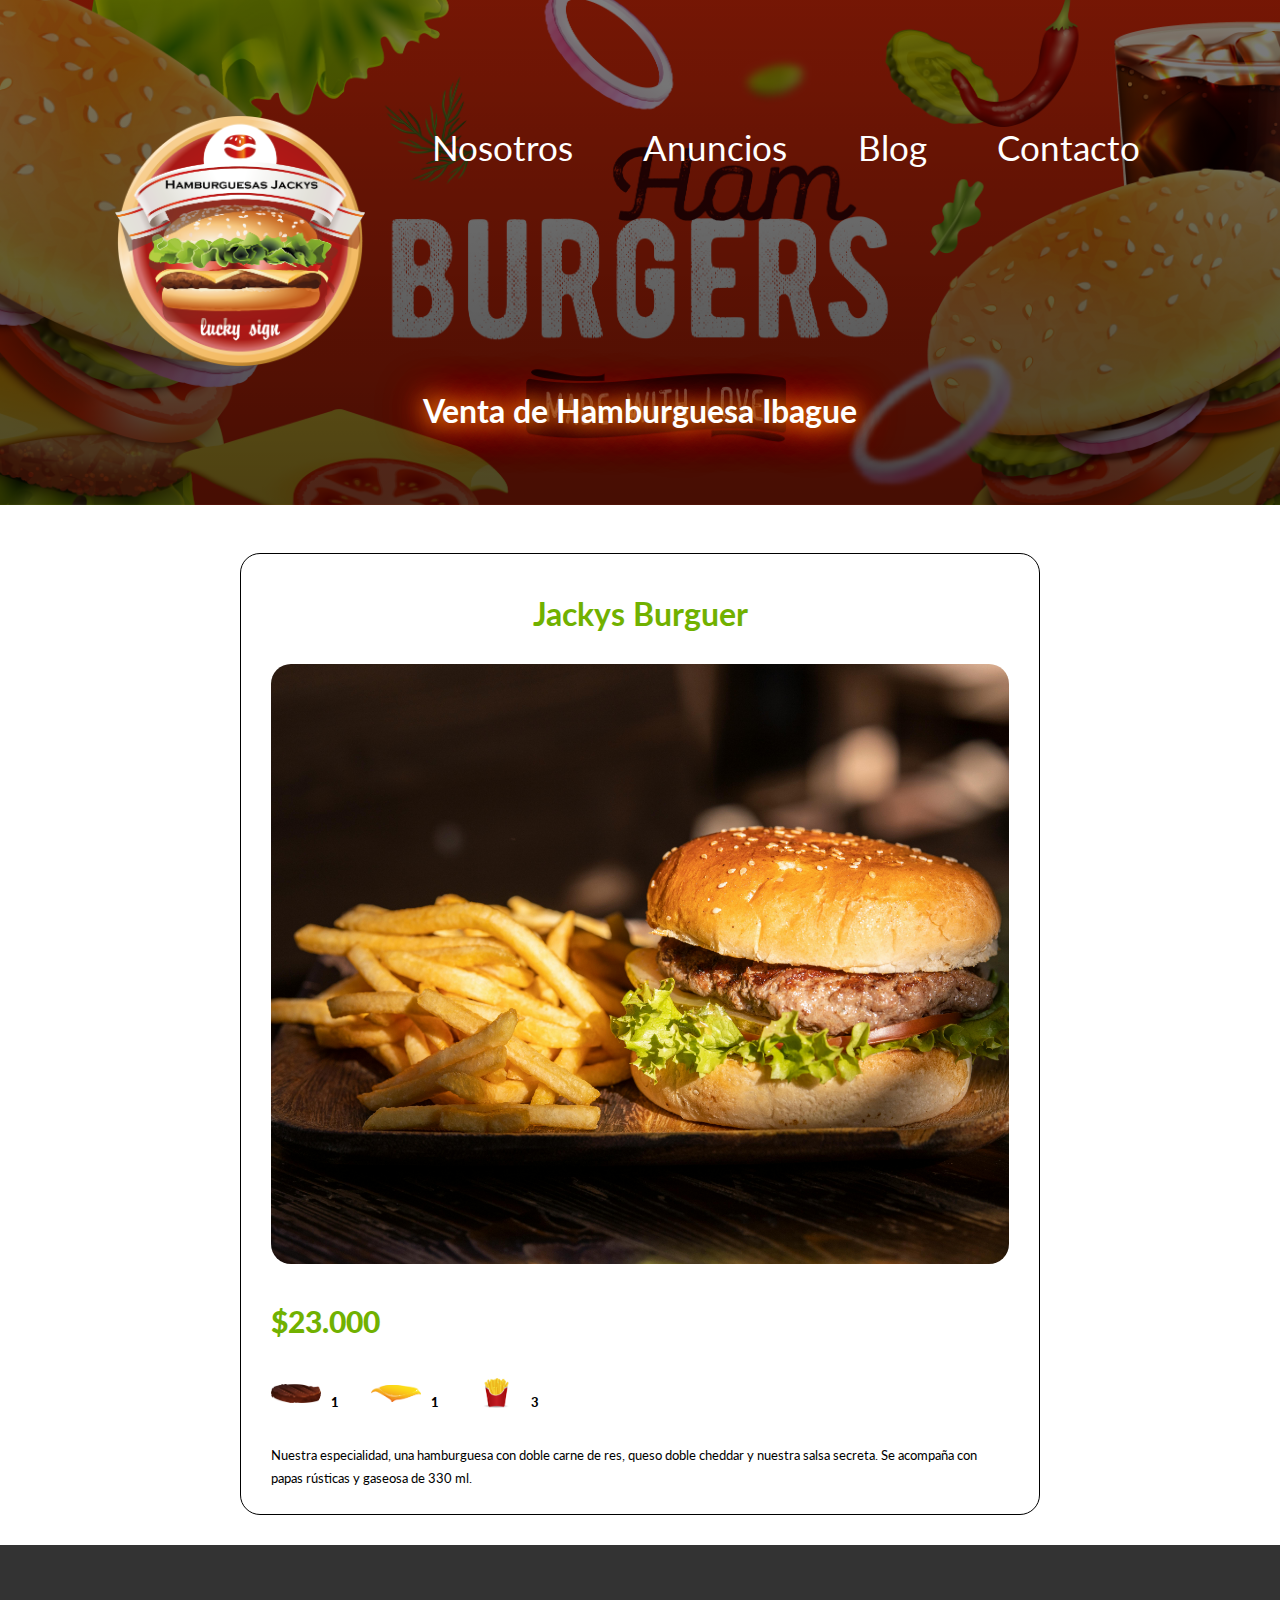
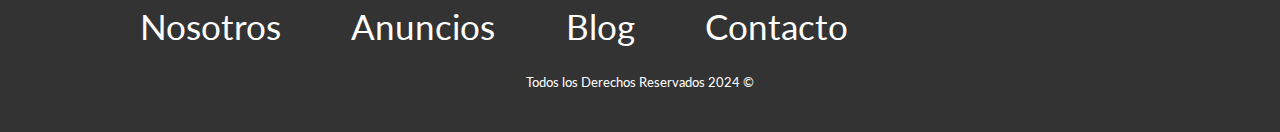
<file: html/anuncio1.html>
<!DOCTYPE html>
<html lang="es">

<head>
    <meta charset="UTF-8">
    <meta name="viewport" content="width=device-width, initial-scale=1.0">
    <link rel="stylesheet" href="../css/style.css">
    <title>Jackys Burguer</title>
</head>

<body>
    <header class="inicio">
        <div class="contenedor contenido-header">
            <div class="barra">
                <a href="../index.html">
                    <img src="../images/logo.png" alt="Logo Empresa Hamburguesa Jackys">
                </a>
                <nav class="navegacion">
                    <a href="../html/nosotros.html">Nosotros</a>
                    <a href="../html/anuncios.html">Anuncios</a>
                    <a href="../html/blog.html">Blog</a>
                    <a href="../html/contacto.html">Contacto</a>
                </nav>
            </div>
            <h1>Venta de Hamburguesa Ibague</h1>
        </div>
    </header>
    <main class="seccion contenedor contenido-centrado">
        <h1>Jackys Burguer</h1>
        <img src="../images/products/categorias/Hamburguesas/Hamburguesa-Tradicional.jpg" alt="Jackys Burguer">
        <div class="resumen-producto">
            <p class="precio">$23.000</p>
            <ul class="iconos-caracteristicas">
                <li>
                    <img src="../images/materia/04-carne.png" loading="lazy" alt="Icono de Queso" title="Queso">
                    <p>1</p>
                </li>
                <li>
                    <img src="../images/materia/01-queso.png" loading="lazy" alt="Icono de Jamon" title="Jamon">
                    <p>1</p>
                </li>
                <li>
                    <img src="../images/materia/papas.png" loading="lazy" alt="Icono de Tocineta"
                        title="Tocineta">
                    <p>3</p>
                </li>
            </ul>
            <p>Nuestra especialidad, una hamburguesa con doble carne de res, queso doble cheddar y nuestra salsa secreta. Se acompaña con papas rústicas y gaseosa de 330 ml.</p>
        </div>
    </main>
    <footer class="footer seccion">
        <div class="contenedor contenido-footer">
            <nav class="navegacion">
                <a href="../html/nosotros.html">Nosotros</a>
                <a href="../html/anuncios.html">Anuncios</a>
                <a href="../html/blog.html">Blog</a>
                <a href="../html/contacto.html">Contacto</a>
            </nav>
        </div>
        <p class="copyright">Todos los Derechos Reservados 2024 &copy;</p>
    </footer>
</body>

</html>
</file>
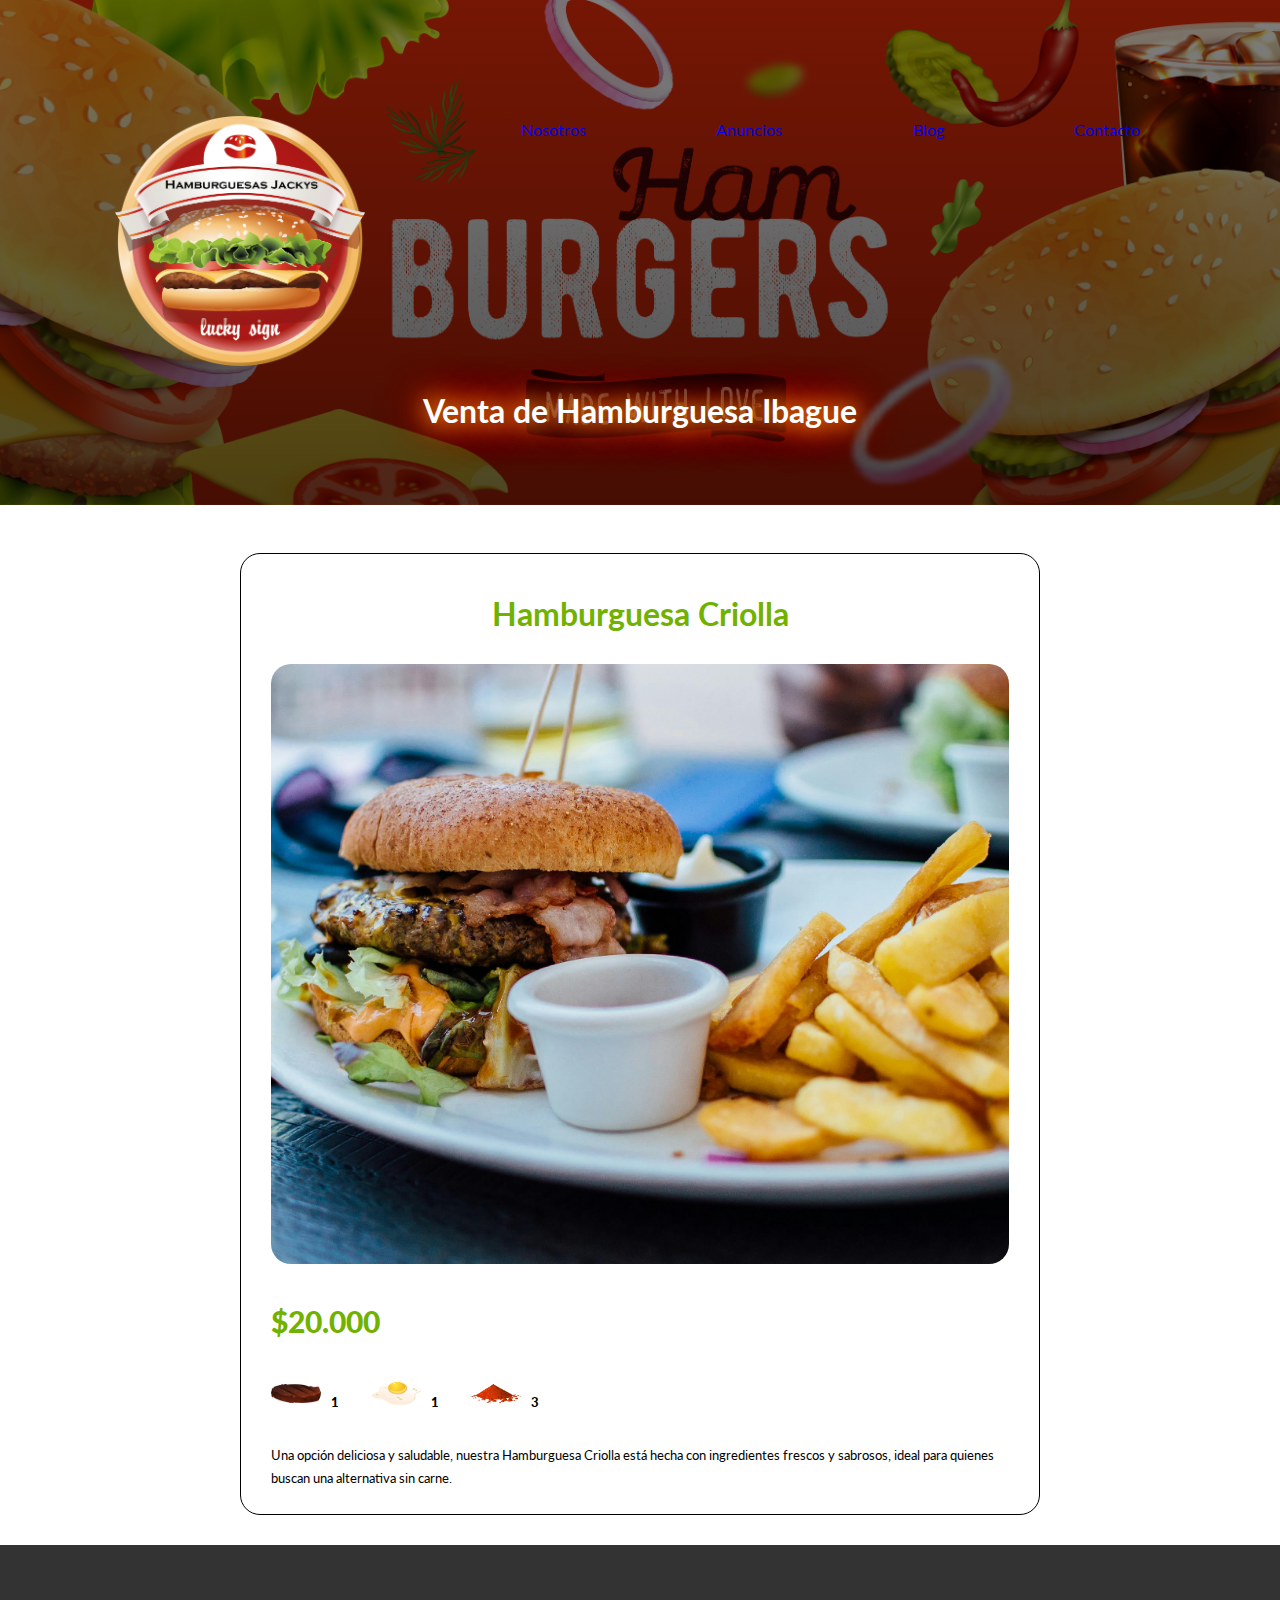
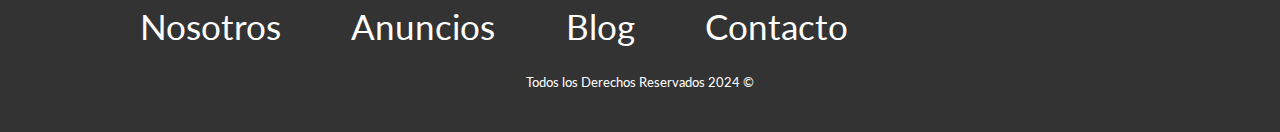
<file: html/anuncio2.html>
<!DOCTYPE html>
<html lang="es">
<head>
    <meta charset="UTF-8">
    <meta name="viewport" content="width=device-width, initial-scale=1.0">
    <link rel="stylesheet" href="../css/style.css">
    <title>Hamburguesa Criolla</title>
</head>
<body>
    <header class="inicio">
        <div class="contenedor contenido-header">
            <div class="barra">
                <a href="../index.html">
                    <img src="../images/logo.png" alt="Logo Empresa Hamburguesa Jackys
                </a>
                <nav class="navegacion">
                    <a href="../html/nosotros.html">Nosotros</a>
                    <a href="../html/anuncios.html">Anuncios</a>
                    <a href="../html/blog.html">Blog</a>
                    <a href="../html/contacto.html">Contacto</a>
                </nav>
            </div>
            <h1>Venta de Hamburguesa Ibague</h1>
        </div>
    </header>
    <main class="contenedor seccion contenido-centrado">
        <h1>Hamburguesa Criolla</h1>
        <img src="../images/products/categorias/Hamburguesas/burguerCriolla.jpg" alt="Hamburguesa Criolla">
        <div class="resumen-producto">
            <p class="precio">$20.000</p>
            <ul class="iconos-caracteristicas">
                <li>
                    <img src="../images/materia/04-carne.png" loading="lazy" alt="Icono de Queso">
                    <p>1</p>
                </li>
                <li>
                    <img src="../images/materia/huevo.png" loading="lazy" alt="Icono de Lechuga" >
                    <p>1</p>
                </li>
                <li>
                    <img src="../images/materia/pimenton.png" loading="lazy" alt="Icono de Lentejas">
                    <p>3</p>
                </li>
            </ul>
            <p>Una opción deliciosa y saludable, nuestra Hamburguesa Criolla está hecha con ingredientes frescos y sabrosos, ideal para quienes buscan una alternativa sin carne.</p>
        </div>
    </main>
    <footer class="footer seccion">
        <div class="contenedor contenido-footer">
            <nav class="navegacion">
                <a href="../html/nosotros.html">Nosotros</a>
                <a href="../html/anuncios.html">Anuncios</a>
                <a href="../html/blog.html">Blog</a>
                <a href="../html/contacto.html">Contacto</a>
            </nav>
        </div>
        <p class="copyright">Todos los Derechos Reservados 2024 &copy;</p>
    </footer>
</body>
</html>
</file>
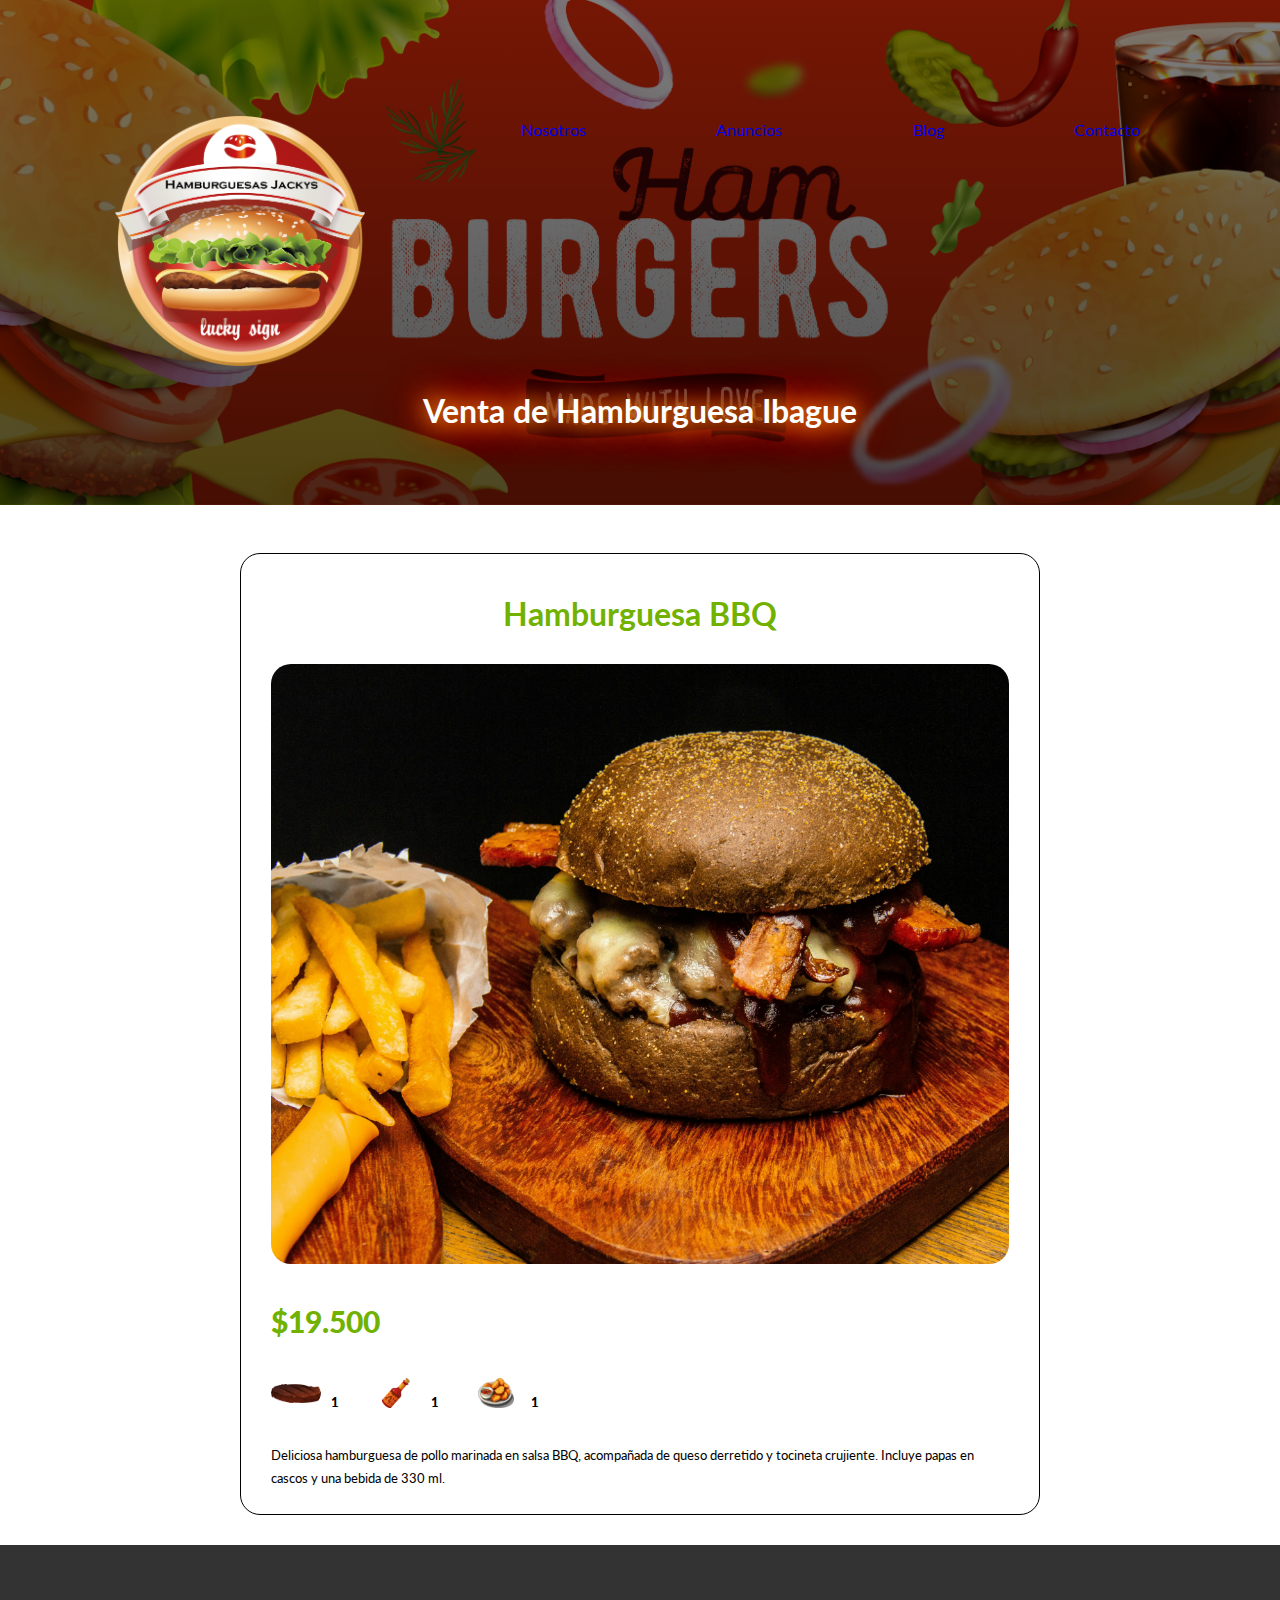
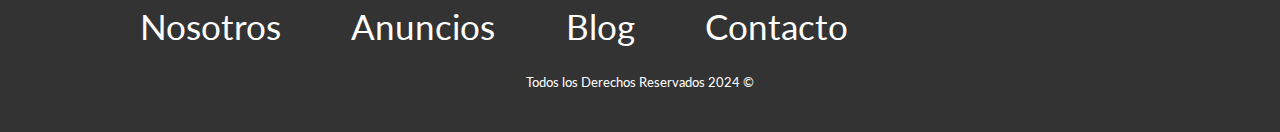
<file: html/anuncio3.html>
<!DOCTYPE html>
<html lang="es">
<head>
    <meta charset="UTF-8">
    <meta name="viewport" content="width=device-width, initial-scale=1.0">
    <link rel="stylesheet" href="../css/style.css">
    <title>Hamburguesa BBQ</title>
</head>
<body>
    <header class="inicio">
        <div class="contenedor contenido-header">
            <div class="barra">
                <a href="../index.html">
                    <img src="../images/logo.png" alt="Logo Empresa Hamburguesa Jackys
                </a>
                <nav class="navegacion">
                    <a href="../html/nosotros.html">Nosotros</a>
                    <a href="../html/anuncios.html">Anuncios</a>
                    <a href="../html/blog.html">Blog</a>
                    <a href="../html/contacto.html">Contacto</a>
                </nav>
            </div>
            <h1>Venta de Hamburguesa Ibague</h1>
        </div>
    </header>
    <main class="contenedor seccion contenido-centrado">
        <h1>Hamburguesa BBQ</h1>
        <img src="../images/products/categorias/Hamburguesas/hamburguesaBBQ.jpg" alt="Hamburguesa BBQ">
        <div class="resumen-producto">
            <p class="precio">$19.500</p>
            <ul class="iconos-caracteristicas">
                <li>
                    <img src="../images/materia/04-carne.png" loading="lazy" alt="Icono de Queso">
                    <p>1</p>
                </li>
                <li>
                    <img src="../images/materia/salsa.png" loading="lazy" alt="Icono de Tomate">
                    <p>1</p>
                </li>
                <li>
                    <img src="../images/materia/pollos.png" loading="lazy" alt="Icono de Pollo">
                    <p>1</p>
                </li>
            </ul>
            <p>Deliciosa hamburguesa de pollo marinada en salsa BBQ, acompañada de queso derretido y tocineta crujiente. Incluye papas en cascos y una bebida de 330 ml.</p>
        </div>
    </main>
    <footer class="footer seccion">
        <div class="contenedor contenido-footer">
            <nav class="navegacion">
                <a href="../html/nosotros.html">Nosotros</a>
                <a href="../html/anuncios.html">Anuncios</a>
                <a href="../html/blog.html">Blog</a>
                <a href="../html/contacto.html">Contacto</a>
            </nav>
        </div>
        <p class="copyright">Todos los Derechos Reservados 2024 &copy;</p>
    </footer>
</body>
</html>
</file>
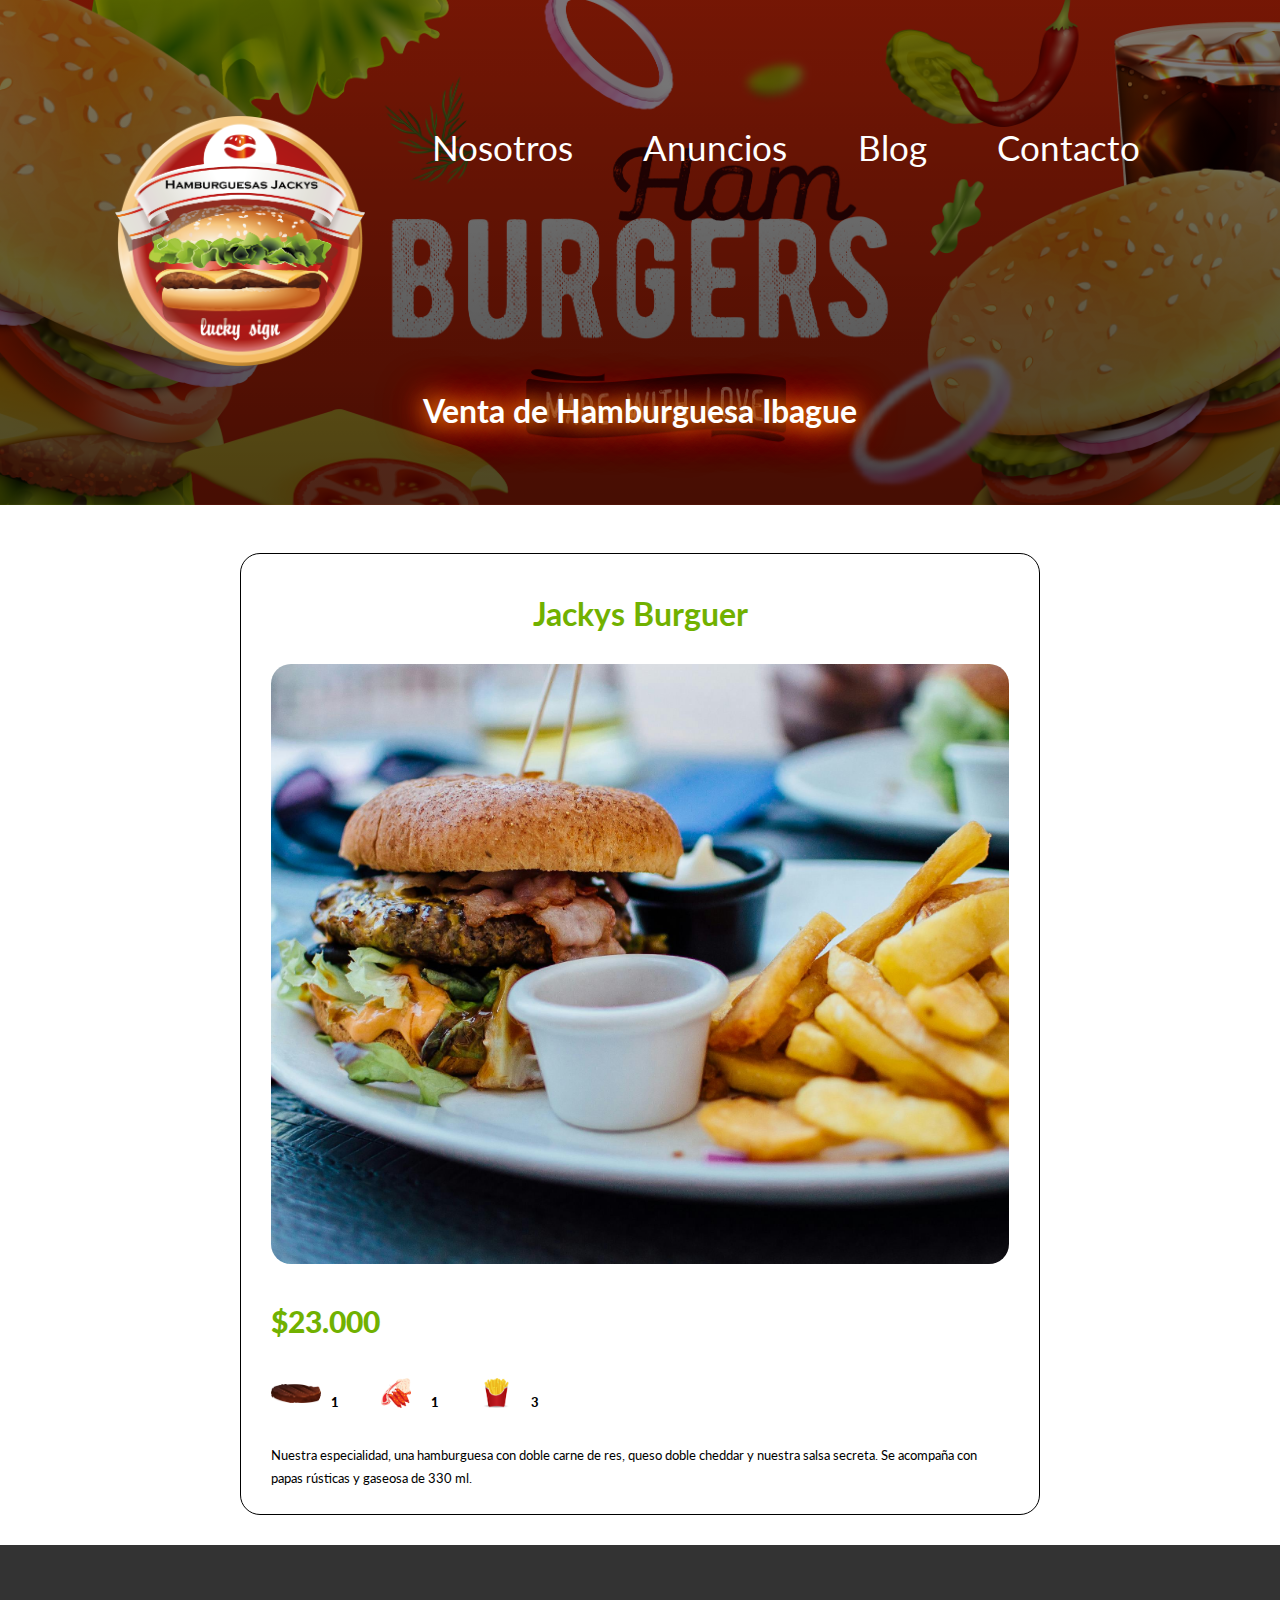
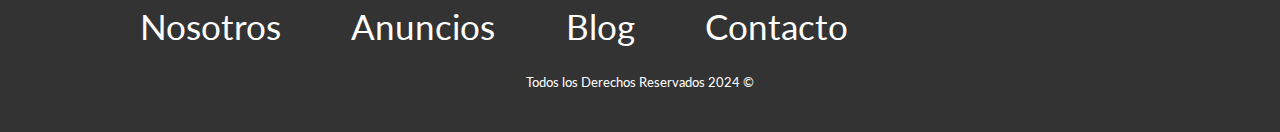
<file: html/anuncio4.html>
<!DOCTYPE html>
<html lang="es">
<head>
    <meta charset="UTF-8">
    <meta name="viewport" content="width=device-width, initial-scale=1.0">
    <link rel="stylesheet" href="../css/style.css">
    <title>Jackys Burguer</title>
</head>
<body>
    <header class="inicio">
        <div class="contenedor contenido-header">
            <div class="barra">
                <a href="../index.html">
                    <img src="../images/logo.png" alt="Logo Empresa Hamburguesa Jackys">
                </a>
                <nav class="navegacion">
                    <a href="../html/nosotros.html">Nosotros</a>
                    <a href="../html/anuncios.html">Anuncios</a>
                    <a href="../html/blog.html">Blog</a>
                    <a href="../html/contacto.html">Contacto</a>
                </nav>
            </div>
            <h1>Venta de Hamburguesa Ibague</h1>
        </div>
    </header>
    <main class="contenedor seccion contenido-centrado">
        <h1>Jackys Burguer</h1>
        <img src="../images/products/categorias/Hamburguesas/burguerCriolla.jpg" alt="Jackys Burguer">
        <div class="resumen-producto">
            <p class="precio">$23.000</p>
            <ul class="iconos-caracteristicas">
                <li>
                    <img src="../images/materia/04-carne.png" loading="lazy" alt="Icono de Queso" title="Queso">
                    <p>1</p>
                </li>
                <li>
                    <img src="../images/materia/chorizo.png" loading="lazy" alt="Icono de Chiles" title="Jamon">
                    <p>1</p>
                </li>
                <li>
                    <img src="../images/materia/papas.png" loading="lazy" alt="Icono de Tocineta"
                        title="Tocineta">
                    <p>3</p>
                </li>
            </ul>
            <p>Nuestra especialidad, una hamburguesa con doble carne de res, queso doble cheddar y nuestra salsa secreta. Se acompaña con papas rústicas y gaseosa de 330 ml.</p>
        </div>
    </main>
    <footer class="footer seccion">
        <div class="contenedor contenido-footer">
            <nav class="navegacion">
                <a href="../html/nosotros.html">Nosotros</a>
                <a href="../html/anuncios.html">Anuncios</a>
                <a href="../html/blog.html">Blog</a>
                <a href="../html/contacto.html">Contacto</a>
            </nav>
        </div>
        <p class="copyright">Todos los Derechos Reservados 2024 &copy;</p>
    </footer>
</body>
</html>
</file>
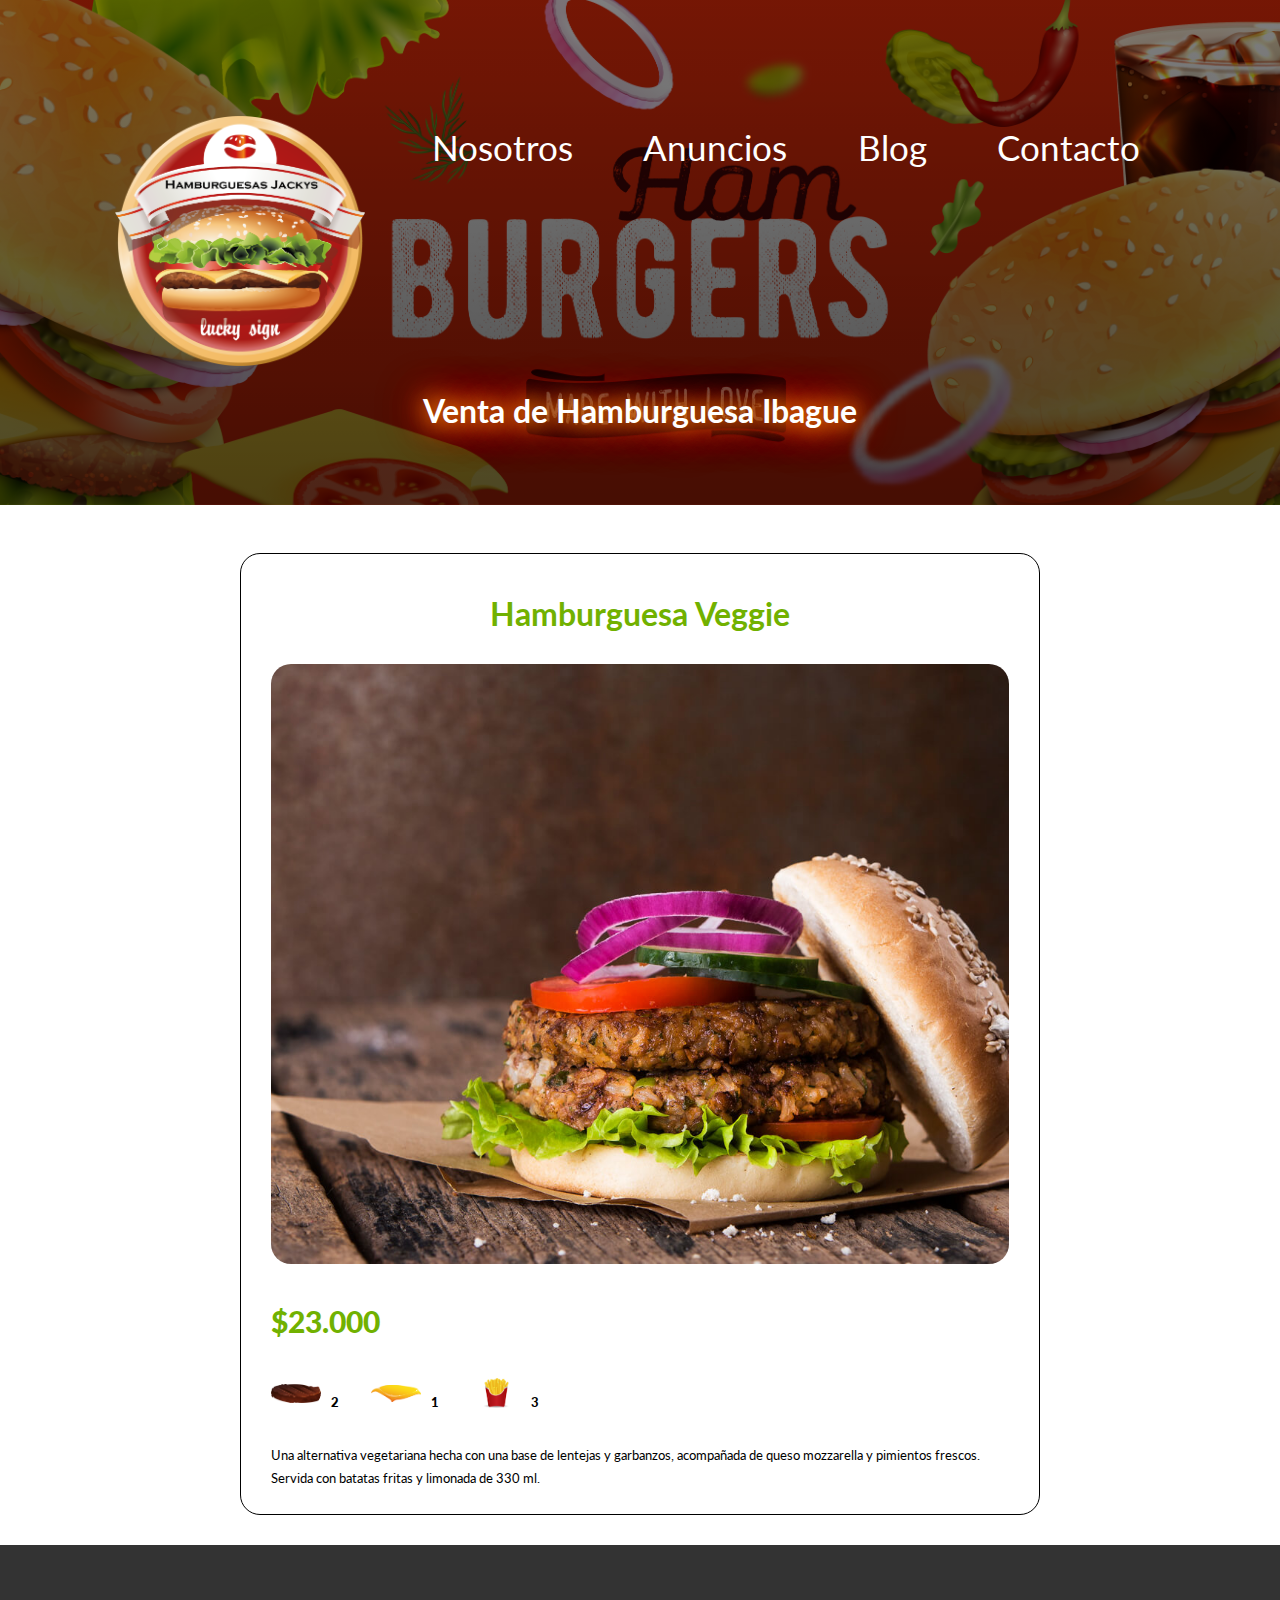
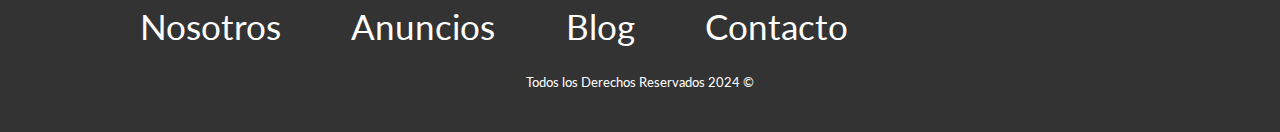
<file: html/anuncio6.html>
<!DOCTYPE html>
<html lang="es">
<head>
    <meta charset="UTF-8">
    <meta name="viewport" content="width=device-width, initial-scale=1.0">
    <link rel="stylesheet" href="../css/style.css">
    <title>Hamburguesa Veggie</title>
</head>
<body>
    <header class="inicio">
        <div class="contenedor contenido-header">
            <div class="barra">
                <a href="../index.html">
                    <img src="../images/logo.png" alt="Logo Empresa Hamburguesa Jackys">
                </a>
                <nav class="navegacion">
                    <a href="../html/nosotros.html">Nosotros</a>
                    <a href="../html/anuncios.html">Anuncios</a>
                    <a href="../html/blog.html">Blog</a>
                    <a href="../html/contacto.html">Contacto</a>
                </nav>
            </div>
            <h1>Venta de Hamburguesa Ibague</h1>
        </div>
    </header>
    <main class="contenedor seccion contenido-centrado">
        <h1>Hamburguesa Veggie</h1>
        <img src="../images/products/categorias/Hamburguesas/hamburguesaVeggie.jpg" alt="Hamburguesa Veggie">
        <div class="resumen-producto">
            <p class="precio">$23.000</p>
            <ul class="iconos-caracteristicas">
                <li>
                    <img src="../images/materia/04-carne.png" loading="lazy" alt="Icono de Queso" title="Queso">
                    <p>2</p>
                </li>
                <li>
                    <img src="../images/materia/01-queso.png" loading="lazy" alt="Icono de Jamon" title="Jamon">
                    <p>1</p>
                </li>
                <li>
                    <img src="../images/materia/papas.png" loading="lazy" alt="Icono de Tocineta"
                        title="Tocineta">
                    <p>3</p>
                </li>
            </ul>
            <p>Una alternativa vegetariana hecha con una base de lentejas y garbanzos, acompañada de queso mozzarella y pimientos frescos. Servida con batatas fritas y limonada de 330 ml.</p>
        </div>
    </main>
    <footer class="footer seccion">
        <div class="contenedor contenido-footer">
            <nav class="navegacion">
                <a href="../html/nosotros.html">Nosotros</a>
                <a href="../html/anuncios.html">Anuncios</a>
                <a href="../html/blog.html">Blog</a>
                <a href="../html/contacto.html">Contacto</a>
            </nav>
        </div>
        <p class="copyright">Todos los Derechos Reservados 2024 &copy;</p>
    </footer>
</body>
</html>
</file>
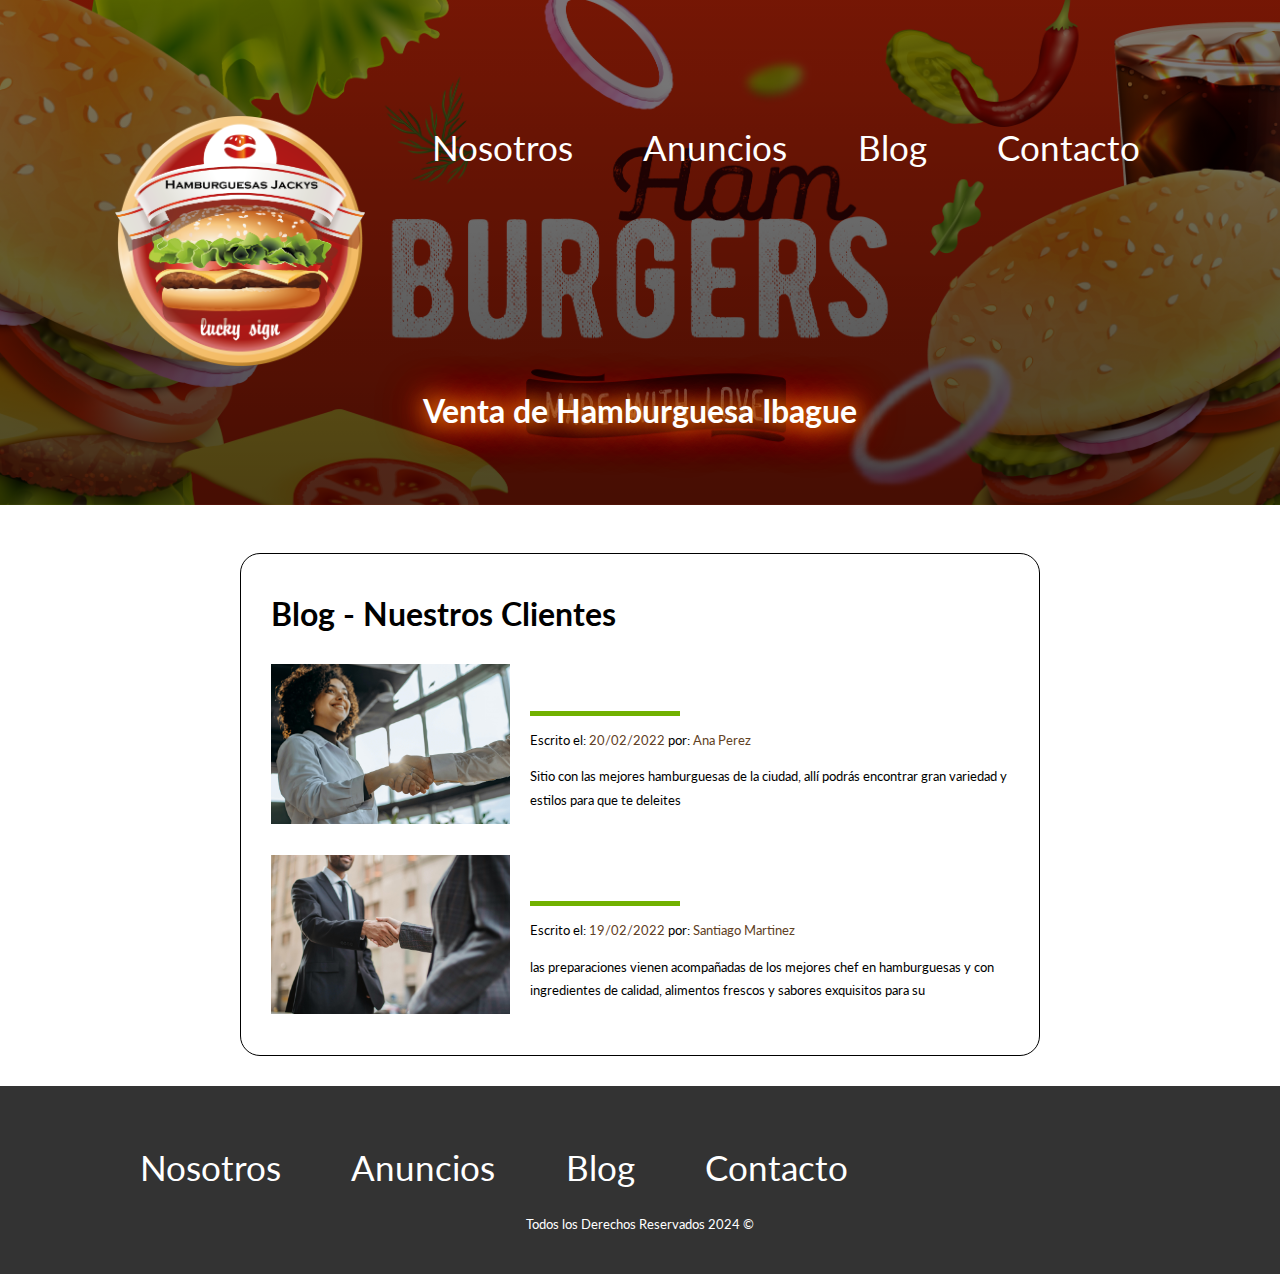
<file: html/blog.html>
<!DOCTYPE html>
<html lang="es">
<head>
    <meta charset="UTF-8">
    <meta name="viewport" content="width=device-width, initial-scale=1.0">
    <link rel="stylesheet" href="../css/style.css">
    <title>Blog</title>
</head>
<body>
    <header class="inicio">
        <div class="contenedor contenido-header">
            <div class="barra">
                <a href="../index.html">
                    <img src="../images/logo.png" alt="Logo Empresa Hamburguesa Jackys">
                </a>
                <nav class="navegacion">
                    <a href="../html/nosotros.html">Nosotros</a>
                    <a href="../html/anuncios.html">Anuncios</a>
                    <a href="../html/blog.html">Blog</a>
                    <a href="../html/contacto.html">Contacto</a>
                </nav>
            </div>
            <h1>Venta de Hamburguesa Ibague</h1>
        </div>
    </header>
    <main class="contenedor seccion blog">
        <h1>Blog - Nuestros Clientes</h1>
        <article class="entrada-blog">
            <div class="imagen">
                <img src="../images/blog/entrada2.jpg" loading="lazy" alt="Texto de Entrada Blog">
            </div>
            <div class="texto-entrada">
                <a href="../html/entrada1.html">
                    <h4>Las mejores Hamburguesas</h4>
                    <p>Escrito el: <span>20/02/2022</span> por: <span> Ana Perez</span></p>
                    <p>
                        Sitio con las mejores hamburguesas de la ciudad, allí podrás encontrar 
                        gran variedad y estilos para que te deleites
                    </p>
                </a>
            </div>
        </article>
        <article class="entrada-blog">
            <div class="imagen">
                <img src="../images/blog/entrada1.png" loading="lazy" alt="Texto de Entrada Blog">
            </div>
            <div class="texto-entrada">
                <a href="../html/entrada2.html">
                    <h4>Preparadas por artistas en la comida</h4>
                    <p>Escrito el: <span>19/02/2022</span> por: <span> Santiago Martinez</span></p>
                    <p>
                        las preparaciones vienen acompañadas de los mejores chef en hamburguesas y con 
                        ingredientes de calidad, alimentos frescos y sabores exquisitos para su 
                    </p>
                </a>

            </div>

        </article>       
    </main>
    <footer class="footer seccion">
        <div class="contenedor contenido-footer">
            <nav class="navegacion">
                <a href="../html/nosotros.html">Nosotros</a>
                <a href="../html/anuncios.html">Anuncios</a>
                <a href="../html/blog.html">Blog</a>
                <a href="../html/contacto.html">Contacto</a>
            </nav>
        </div>
        <p class="copyright">Todos los Derechos Reservados 2024 &copy;</p>
    </footer>
</body>
</html>
</file>
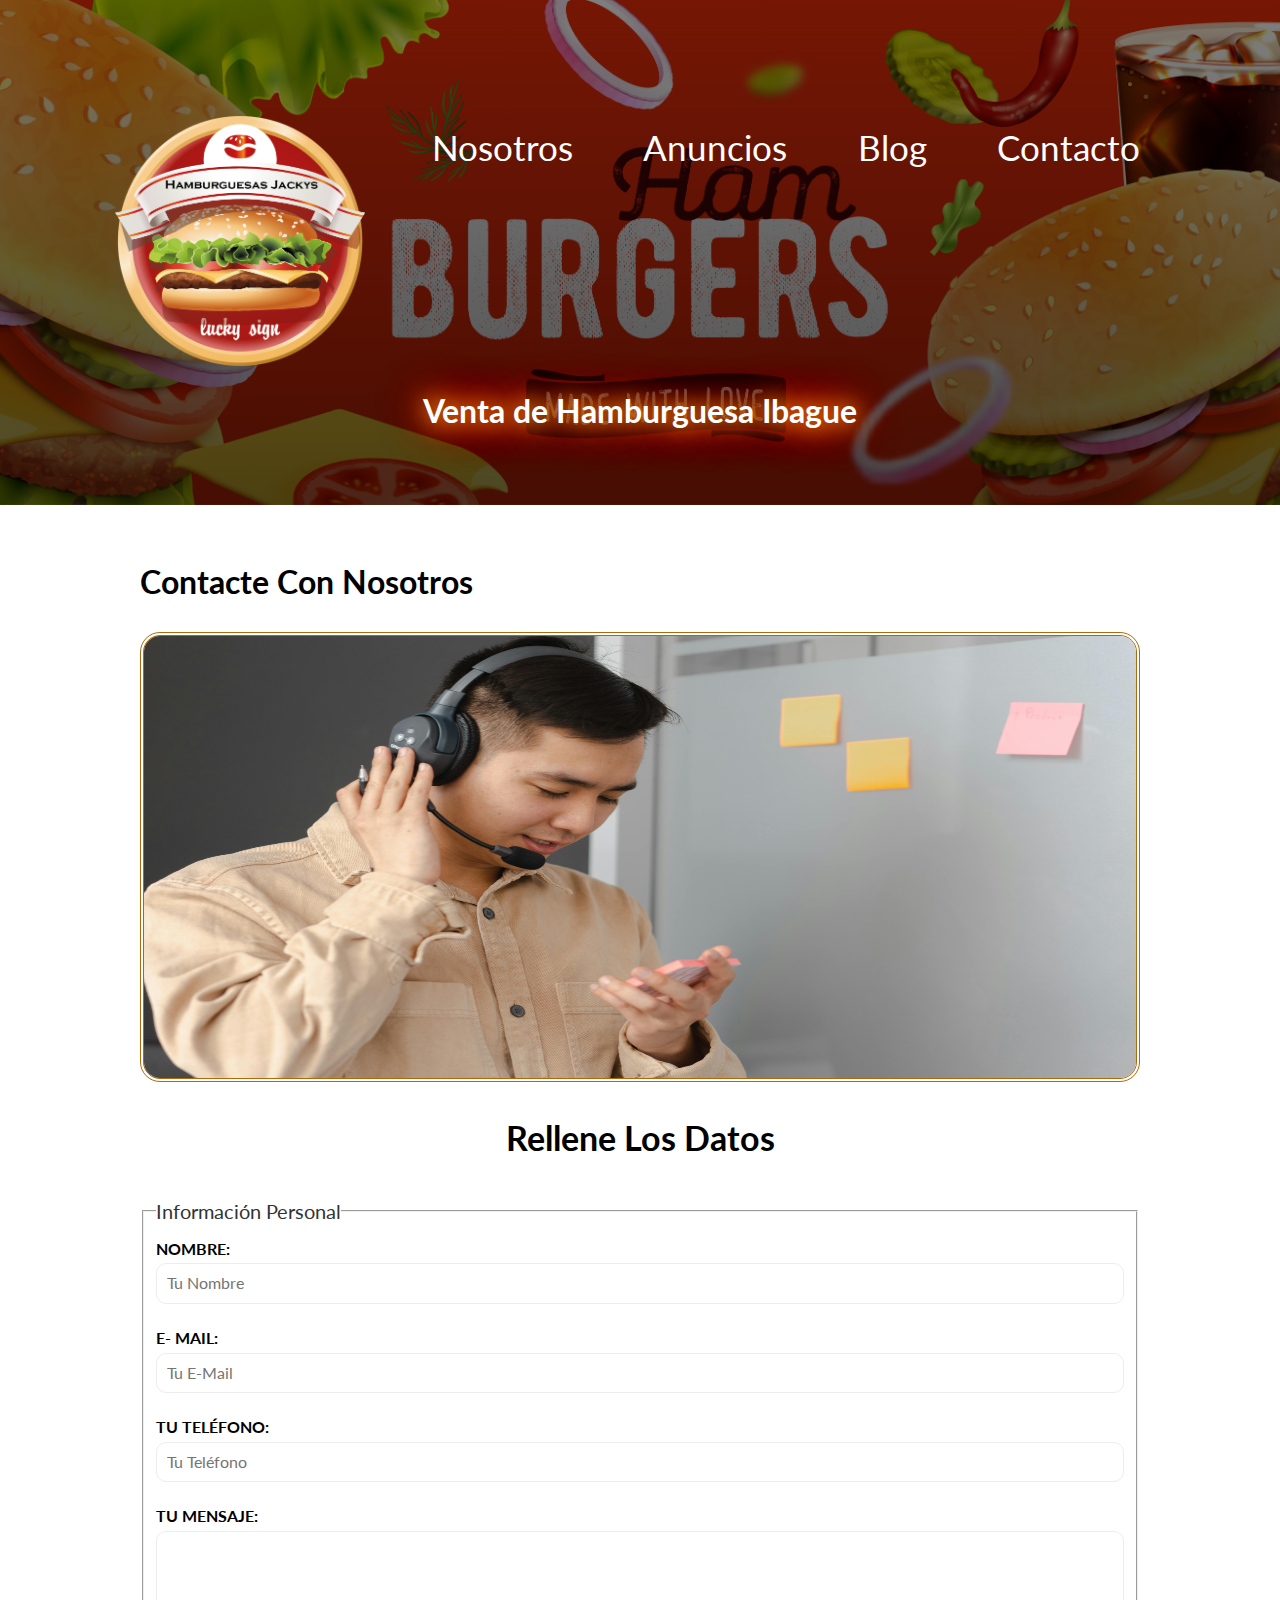
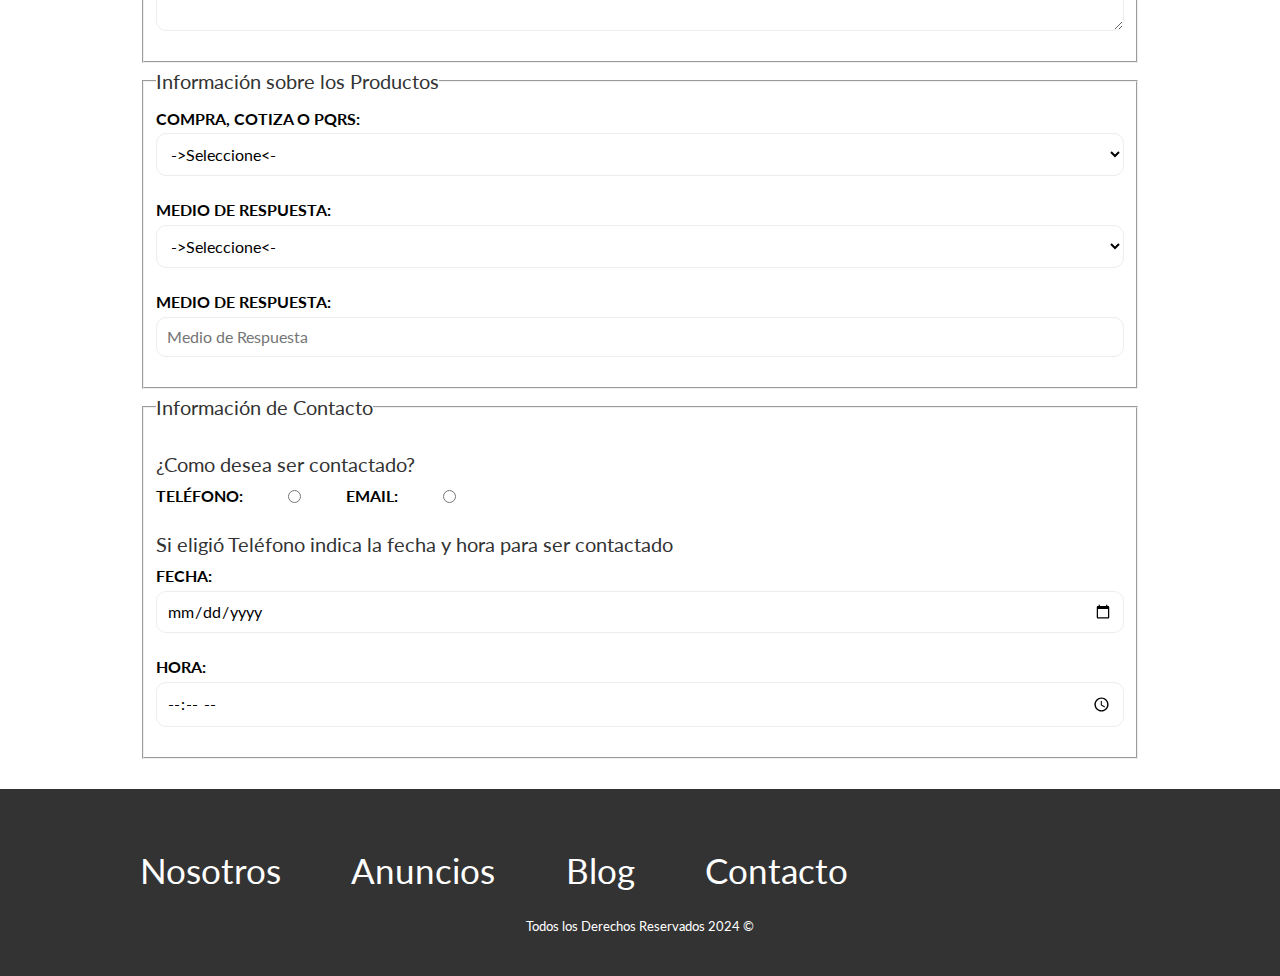
<file: html/contacto.html>
<!DOCTYPE html>
<html lang="es">
<head>
    <meta charset="UTF-8">
    <meta name="viewport" content="width=device-width, initial-scale=1.0">
    <link rel="stylesheet" href="../css/style.css">
    <title>Contáctanos</title>
</head>
<body>
    <header class="inicio">
        <div class="contenedor contenido-header">
            <div class="barra">
                <a href="../index.html">
                    <img src="../images/logo.png" alt="Logo Empresa Hamburguesa Jackys">
                </a>
                <nav class="navegacion">
                    <a href="../html/nosotros.html">Nosotros</a>
                    <a href="../html/anuncios.html">Anuncios</a>
                    <a href="../html/blog.html">Blog</a>
                    <a href="../html/contacto.html">Contacto</a>
                </nav>
            </div>
            <h1>Venta de Hamburguesa Ibague</h1>
        </div>
    </header>
    <main class="contenedor seccion imagen-contacto-form">
        <h1>Contacte Con Nosotros</h1 >
            <img src="../images/contactanos.jpg" alt="Imagen para contactar a un asesor">
            <h2>Rellene Los Datos </h2>
            <form class="formulario">
                <fieldset>
                    <legend>Información Personal</legend>
                    <label for="nombre">Nombre:</label>
                    <input type="text" placeholder="Tu Nombre" id="nombre">

                    <label for="email">E- Mail:</label>
                    <input type="email" placeholder="Tu E-Mail" id="email">

                    <label for="telefono">Tu Teléfono:</label>
                    <input type="tel" placeholder="Tu Teléfono" id="telefono">

                    <label for="mensaje">Tu Mensaje:</label>
                    <textarea id="mensaje">

                    </textarea>
                </fieldset>
                 <!--Segundo Fieldset-->
                 <fieldset>
                    <legend>Información sobre los Productos</legend>
                    <label for="opciones">Compra, Cotiza o PQRS:</label>
                    <select id="opciones">
                        <option value="" disabled selected>->Seleccione<-</option>
                        <option value="compra">Compra Productos</option>
                        <option value="cotiza">Cotiza Productos</option>
                        <option value="pqrs">Peticiones, Quejas, Reclamos o Sugerencias</option>
                    </select>
                    <label for="respuesta">Medio de Respuesta:</label>
                    <select id="respuesta">
                        <option value="" disabled selected>->Seleccione<-</option>
                        <option value="telefono">Teléfono</option>
                        <option value="correo">Correo</option>
                    </select>
                    <label for="res">Medio de Respuesta:</label>
                    <input type="text" placeholder="Medio de Respuesta" id="res">

                </fieldset>
                <!--Tercer Fieldset-->
                <fieldset>
                    <legend>Información de Contacto</legend>
                    <p>¿Como desea ser contactado?</p>
                    <div class="forma-contacto">
                        <label for="contacto-telefono">Teléfono: </label>
                        <input name="contacto" type="radio" value="telefono" id="contacto-telefono">
                        <label for="contacto-email">Email: </label>
                        <input name="contacto" type="radio" value="email" id="contacto-email">
                    </div>
                    <p>Si eligió Teléfono indica la fecha y hora para ser contactado</p>
                    <label for="fecha">Fecha:</label>
                    <input type="date"  id="fecha">

                    <label for="hora">Hora:</label>
                    <input type="time"  id="hora" min="09:00" max="18:00">  
                </fieldset>
            </form>
    </main>
    <footer class="footer seccion">
        <div class="contenedor contenido-footer">
            <nav class="navegacion">
                <a href="../html/nosotros.html">Nosotros</a>
                <a href="../html/anuncios.html">Anuncios</a>
                <a href="../html/blog.html">Blog</a>
                <a href="../html/contacto.html">Contacto</a>
            </nav>
        </div>
        <p class="copyright">Todos los Derechos Reservados 2024 &copy;</p>
    </footer>
</body>
</html>
</file>
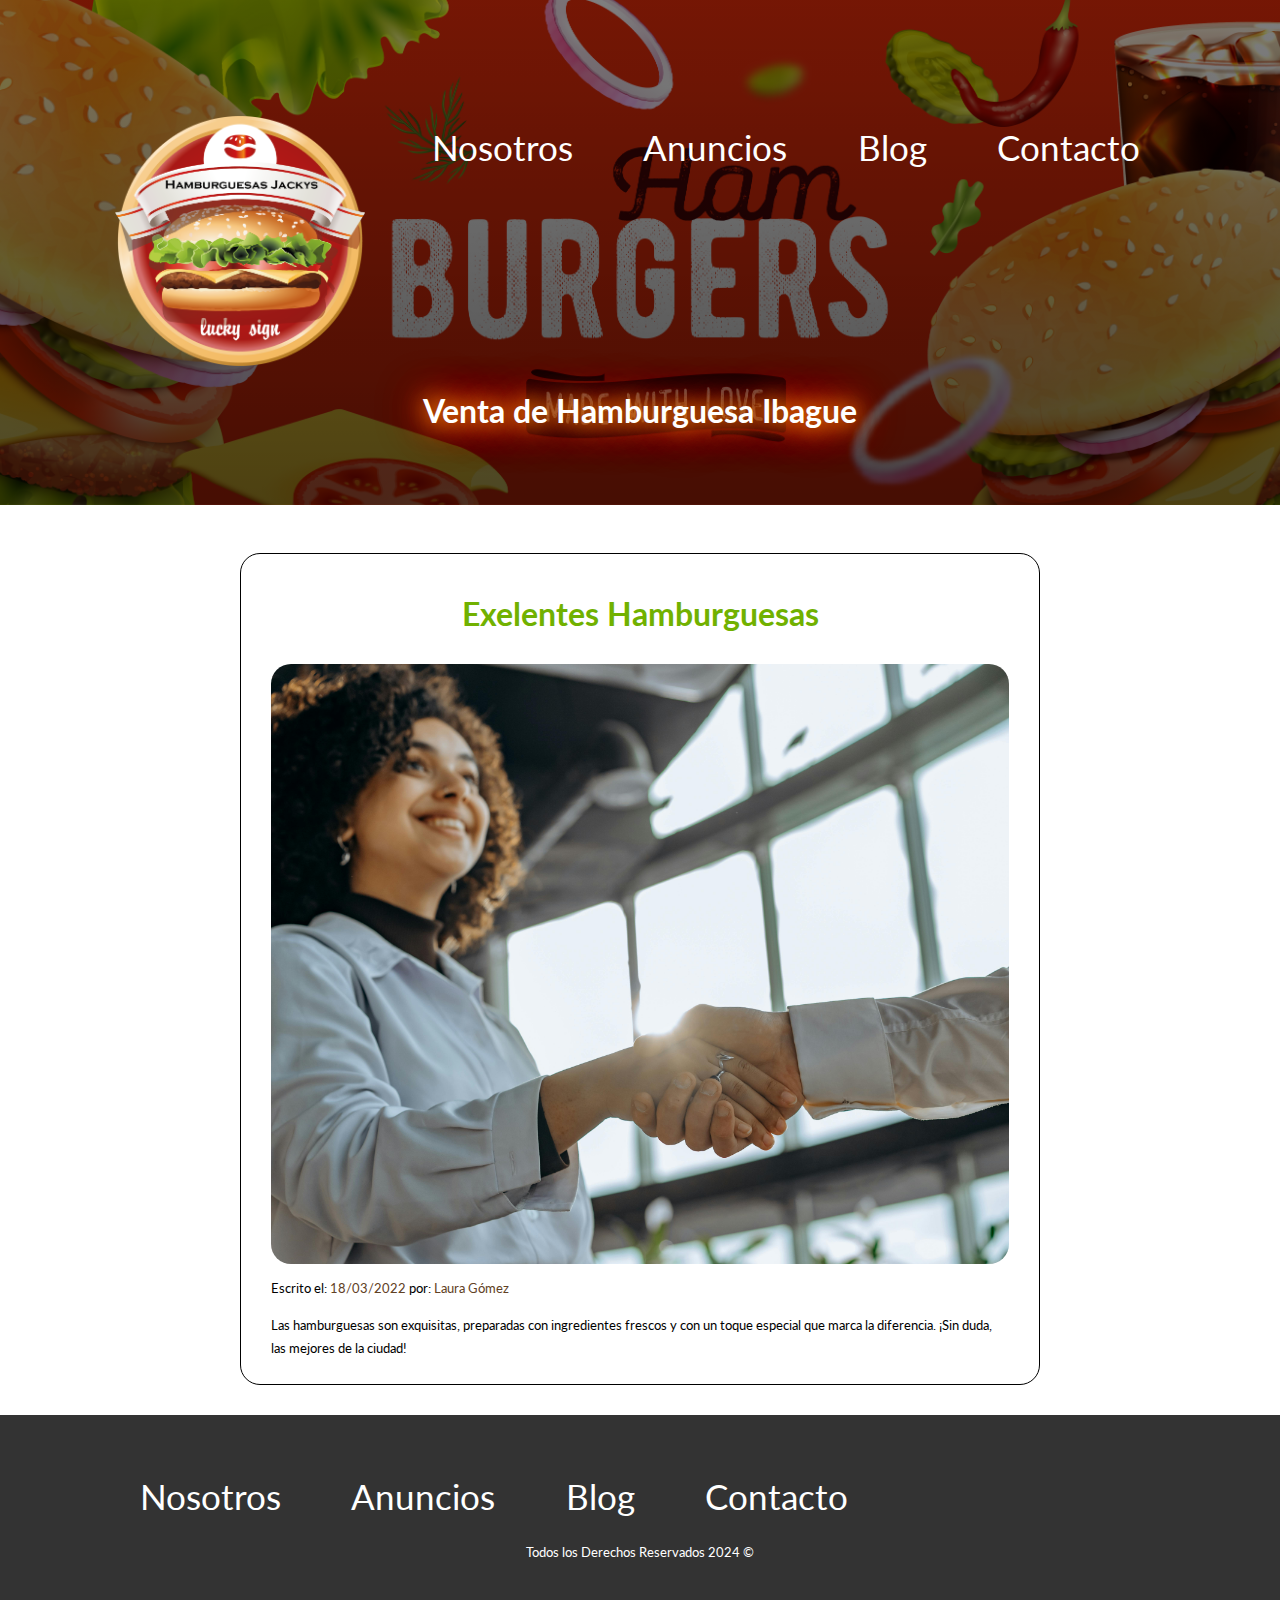
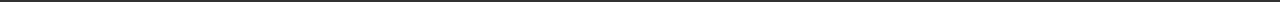
<file: html/entrada1.html>
<!DOCTYPE html>
<html lang="es">
<head>
    <meta charset="UTF-8">
    <meta name="viewport" content="width=device-width, initial-scale=1.0">
    <link rel="stylesheet" href="../css/style.css">
    <title>Blog</title>
</head>
<body>
    <header class="inicio">
        <div class="contenedor contenido-header">
            <div class="barra">
                <a href="../index.html">
                    <img src="../images/logo.png" alt="Logo Empresa Hamburguesa Jackys">
                </a>
                <nav class="navegacion">
                    <a href="./nosotros.html">Nosotros</a>
                    <a href="./anuncios.html">Anuncios</a>
                    <a href="./blog.html">Blog</a>
                    <a href="./contacto.html">Contacto</a>
                </nav>
            </div>
            <h1>Venta de Hamburguesa Ibague</h1>
        </div>
    </header>
    <main class="contenedor seccion contenido-centrado imagen-anuncio entrada-1">
        <h1>Exelentes Hamburguesas</h1>
        
        <img loading="lazy" src="../images/blog/entrada2.jpg" alt="Imagen de las mejores Hamburguesas">
        <p class="informacion-meta">Escrito el: <span>18/03/2022</span> por: <span>Laura Gómez</span></p>
        <div class="resumen-producto">
            <p>Las hamburguesas son exquisitas, preparadas con ingredientes frescos y con un toque especial que marca la diferencia. ¡Sin duda, las mejores de la ciudad!</p>
        </div>
    </main>
    <footer class="footer seccion">
        <div class="contenedor contenido-footer">
            <nav class="navegacion">
                <a href="./nosotros.html">Nosotros</a>
                <a href="./anuncios.html">Anuncios</a>
                <a href="./blog.html">Blog</a>
                <a href="./contacto.html">Contacto</a>
            </nav>
        </div>
        <p class="copyright">Todos los Derechos Reservados 2024 &copy;</p>
    </footer>
</body>
</html>
</file>
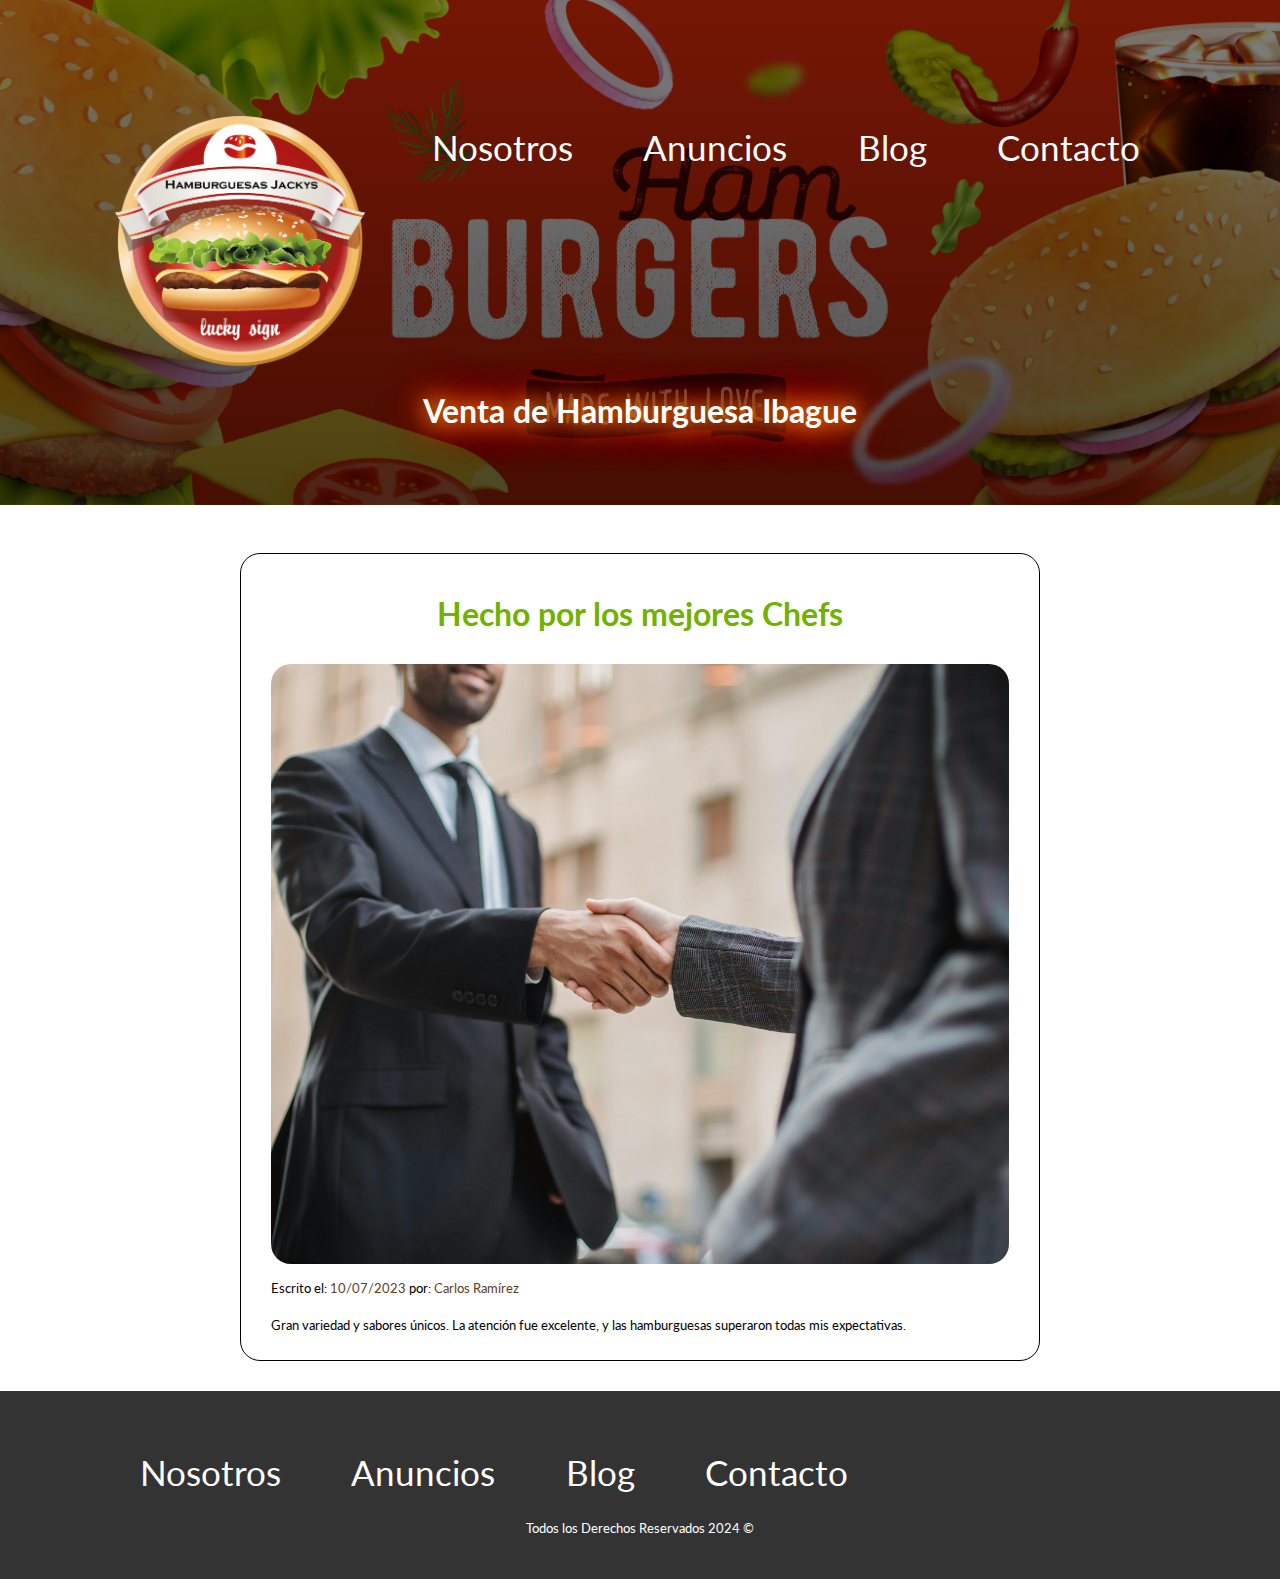
<file: html/entrada2.html>
<!DOCTYPE html>
<html lang="es">
<head>
    <meta charset="UTF-8">
    <meta name="viewport" content="width=device-width, initial-scale=1.0">
    <link rel="stylesheet" href="../css/style.css">
    <title>Blog</title>
</head>
<body>
    <header class="inicio">
        <div class="contenedor contenido-header">
            <div class="barra">
                <a href="../index.html">
                    <img src="../images/logo.png" alt="Logo Empresa Hamburguesa Jackys">
                </a>
                <nav class="navegacion">
                    <a href="./nosotros.html">Nosotros</a>
                    <a href="./anuncios.html">Anuncios</a>
                    <a href="./blog.html">Blog</a>
                    <a href="./contacto.html">Contacto</a>
                </nav>
            </div>
            <h1>Venta de Hamburguesa Ibague
        </div>
    </header>
    <main class="contenedor seccion contenido-centrado imagen-anuncio entrada-1">
        <h1>Hecho por los mejores Chefs</h1>
        
        <img loading="lazy" src="../images/blog/entrada1.png" alt="Imagen hamburguesas">
        <p class="informacion-meta">Escrito el: <span>10/07/2023</span> por: <span>Carlos Ramírez</span></p>
        <div class="resumen-producto">
            <p>Gran variedad y sabores únicos. La atención fue excelente, y las hamburguesas superaron todas mis expectativas.</p>
        </div>
    </main>
    <footer class="footer seccion">
        <div class="contenedor contenido-footer">
            <nav class="navegacion">
                <a href="./nosotros.html">Nosotros</a>
                <a href="./anuncios.html">Anuncios</a>
                <a href="./blog.html">Blog</a>
                <a href="./contacto.html">Contacto</a>
            </nav>
        </div>
        <p class="copyright">Todos los Derechos Reservados 2024 &copy;</p>
    </footer>
</body>
</html>
</file>
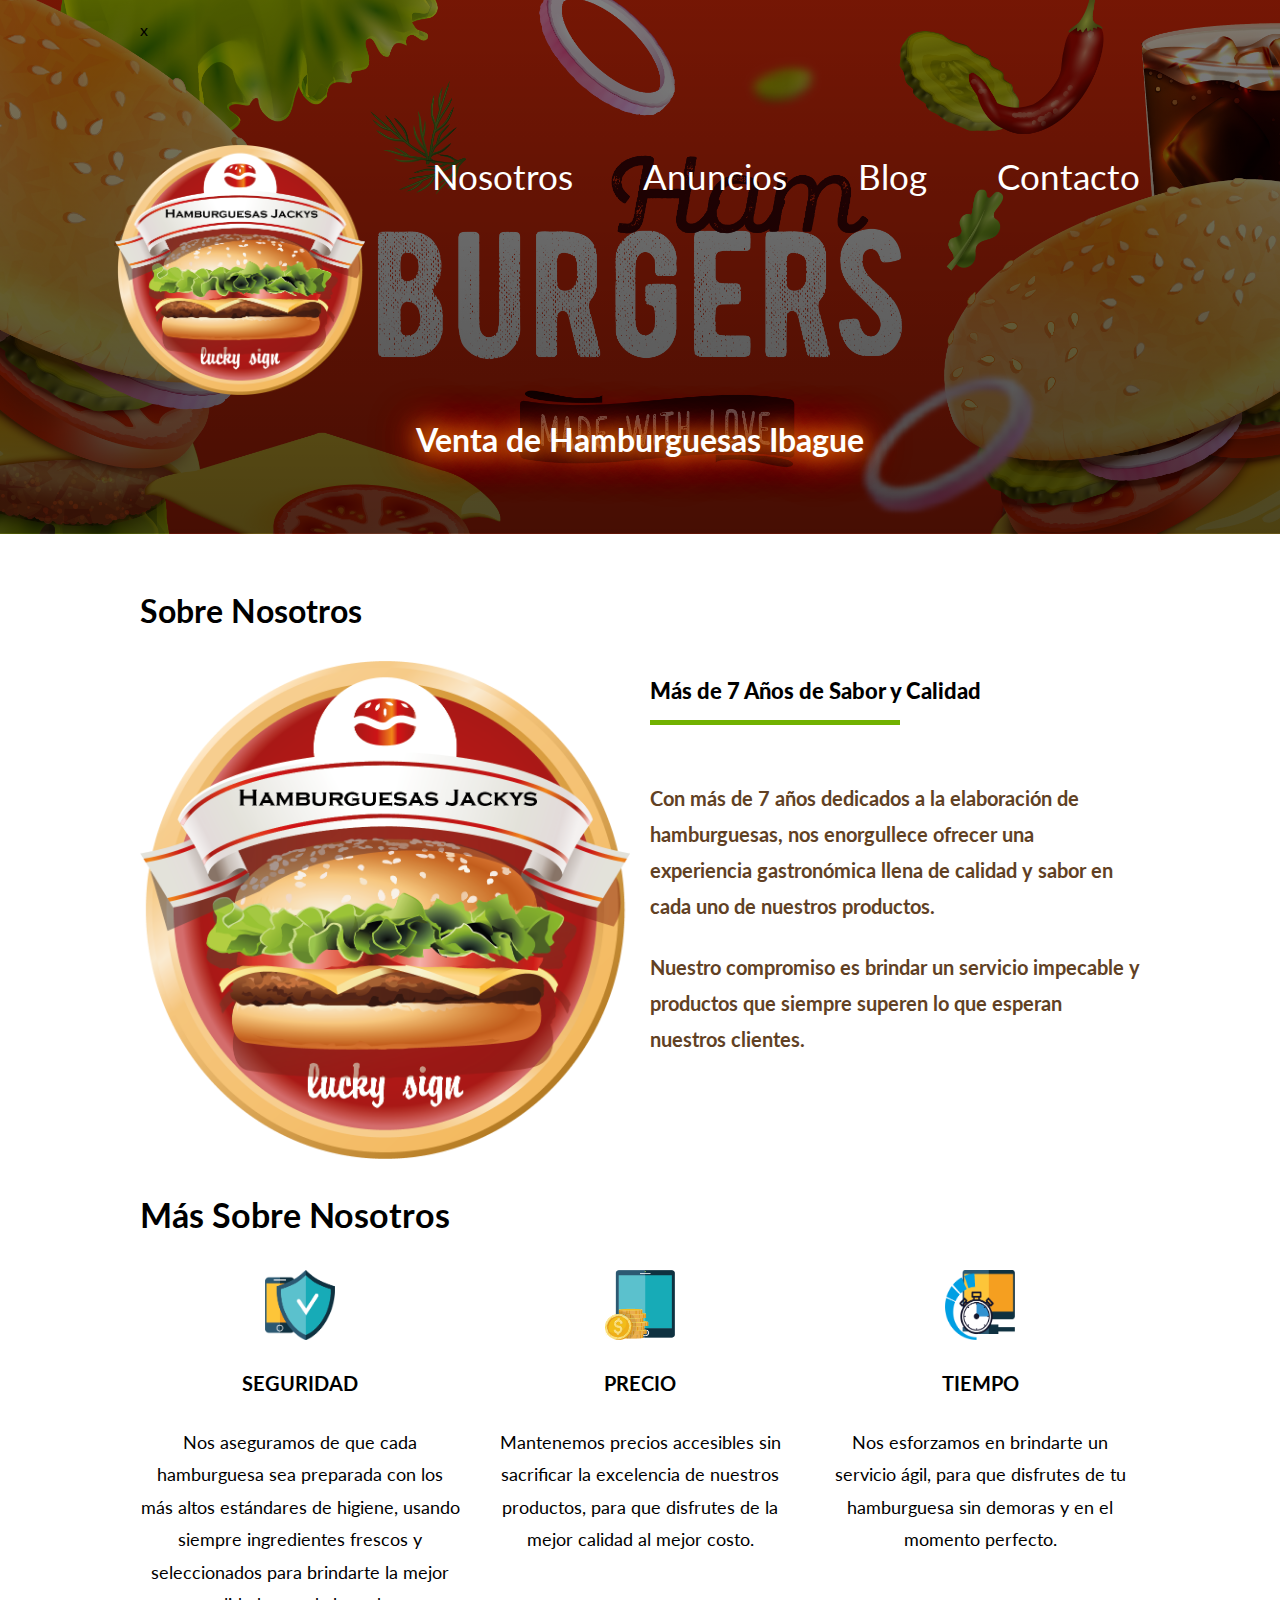
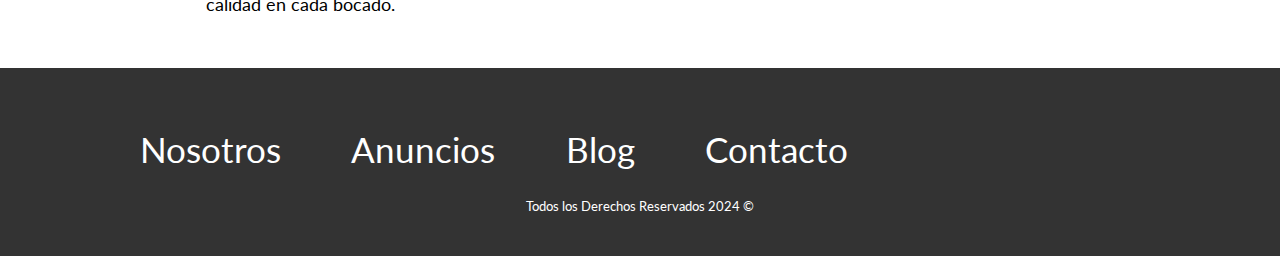
<file: html/nosotros.html>
<!DOCTYPE html>
<html lang="es">
<head>
    <meta charset="UTF-8">
    <meta name="viewport" content="width=device-width, initial-scale=1.0">
    <link rel="stylesheet" href="../css/style.css">
    <title>Sobre Nosotros</title>
</head>
<body>
    <header class="inicio">
        <div class="contenedor contenido-header">x
            <div class="barra">
                <a href="../index.html">
                    <img src="../images/logo.png" alt="Logo Empresa Hamburguesa Jackys">
                </a>
                <nav class="navegacion">
                    <a href="./nosotros.html">Nosotros</a>
                    <a href="./anuncios.html">Anuncios</a>
                    <a href="./blog.html">Blog</a>
                    <a href="./contacto.html">Contacto</a>
                </nav>
            </div>
            <h1>Venta de Hamburguesas Ibague</h1>
        </div>
    </header>
    <main class="contenedor seccion">
        <h1>Sobre Nosotros</h1>
        <div class="contenido-nosotros">
            <div class="imagen">
                <img src="../images/logo.png" alt="Imagen de nosotros" loading="lazy">
            </div>
            <div class="texto-nosotros">
                <blockquote>Más de 7 Años de Sabor y Calidad</blockquote>
                <h3> Con más de 7 años dedicados a la elaboración de hamburguesas, nos enorgullece ofrecer una experiencia gastronómica llena de calidad y sabor en cada uno de nuestros productos.</h3>
                <h3>Nuestro compromiso es brindar un servicio impecable y productos que siempre superen lo que esperan nuestros clientes.</h3>
            </div>
        </div>
    </main>
    <section class="contenedor seccion">
        <h2>Más Sobre Nosotros</h2>
        <div class="iconos-nosotros">
            <div class="icono">
                <img src="../icons/seguridad.png" alt="Icono de seguridad" loading="lazy">
                <h3>Seguridad</h3>
                <p>
                    Nos aseguramos de que cada hamburguesa sea preparada con los más altos estándares de higiene, usando siempre ingredientes frescos y seleccionados para brindarte la mejor calidad en cada bocado.
                </p>
            </div>
            <div class="icono">
                <img src="../icons/dinero.png" alt="Icono de dinero" loading="lazy">
                <h3>Precio</h3>
                <p>
                    Mantenemos precios accesibles sin sacrificar la excelencia de nuestros productos, para que disfrutes de la mejor calidad al mejor costo.
                </p>
            </div>
            <div class="icono">
                <img src="../icons/tiempo.png" alt="Icono de tiempo" loading="lazy">
                <h3>Tiempo</h3>
                <p>
                    Nos esforzamos en brindarte un servicio ágil, para que disfrutes de tu hamburguesa sin demoras y en el momento perfecto.
                </p>
            </div>
        </div>
    </section>
    <footer class="footer seccion">
        <div class="contenedor contenido-footer">
            <nav class="navegacion">
                <a href="./nosotros.html">Nosotros</a>
                <a href="./anuncios.html">Anuncios</a>
                <a href="./blog.html">Blog</a>
                <a href="./contacto.html">Contacto</a>
            </nav>
        </div>
        <p class="copyright">Todos los Derechos Reservados 2024 &copy;</p>
    </footer>
</body>
</html>
</file>
<file: css/style.css>
@charset "UTF-8";
@import url("https://fonts.googleapis.com/css?family=Lato:300,400,700,900");
html {
  font-size: 62.5%;
  box-sizing: border-box; }

*, *:before, *:after {
  box-sizing: inherit; }

body {
  font-family: "Lato", sans-serif;
  font-size: 1.6rem;
  line-height: 1.8; }

p {
  color: #00000000;
  font-size: 2rem; }

.contenedor {
  width: 95%;
  max-width: 100rem;
  margin: 0 auto; }

a {
  text-decoration: none; }

img, picture {
  width: 100%;
  display: block; }

h1, h2, h3 {
  font-size: "Lato", sans-serif;
  margin: 2.5rem 0; }

h1 {
  font-size: 3.8rem; }

h2 {
  font-size: 3.4rem; }

h3 {
  font-size: 3rem; }

h4 {
  font-size: 2.6rem; }

/** Media queries **/
/*! normalize.css v8.0.1 | MIT License | github.com/necolas/normalize.css */
/* Document
   ========================================================================== */
/**
 * 1. Correct the line height in all browsers.
 * 2. Prevent adjustments of font size after orientation changes in iOS.
 */
html {
  line-height: 1.15;
  /* 1 */
  -webkit-text-size-adjust: 100%;
  /* 2 */ }

/* Sections
   ========================================================================== */
/**
 * Remove the margin in all browsers.
 */
body {
  margin: 0; }

/**
 * Render the `main` element consistently in IE.
 */
main {
  display: block; }

/**
 * Correct the font size and margin on `h1` elements within `section` and
 * `article` contexts in Chrome, Firefox, and Safari.
 */
h1 {
  font-size: 2em;
  margin: 0.67em 0; }

/* Grouping content
   ========================================================================== */
/**
 * 1. Add the correct box sizing in Firefox.
 * 2. Show the overflow in Edge and IE.
 */
hr {
  box-sizing: content-box;
  /* 1 */
  height: 0;
  /* 1 */
  overflow: visible;
  /* 2 */ }

/**
 * 1. Correct the inheritance and scaling of font size in all browsers.
 * 2. Correct the odd `em` font sizing in all browsers.
 */
pre {
  font-family: monospace, monospace;
  /* 1 */
  font-size: 1em;
  /* 2 */ }

/* Text-level semantics
   ========================================================================== */
/**
 * Remove the gray background on active links in IE 10.
 */
a {
  background-color: transparent; }

/**
 * 1. Remove the bottom border in Chrome 57-
 * 2. Add the correct text decoration in Chrome, Edge, IE, Opera, and Safari.
 */
abbr[title] {
  border-bottom: none;
  /* 1 */
  text-decoration: underline;
  /* 2 */
  text-decoration: underline dotted;
  /* 2 */ }

/**
 * Add the correct font weight in Chrome, Edge, and Safari.
 */
b,
strong {
  font-weight: bolder; }

/**
 * 1. Correct the inheritance and scaling of font size in all browsers.
 * 2. Correct the odd `em` font sizing in all browsers.
 */
code,
kbd,
samp {
  font-family: monospace, monospace;
  /* 1 */
  font-size: 1em;
  /* 2 */ }

/**
 * Add the correct font size in all browsers.
 */
small {
  font-size: 80%; }

/**
 * Prevent `sub` and `sup` elements from affecting the line height in
 * all browsers.
 */
sub,
sup {
  font-size: 75%;
  line-height: 0;
  position: relative;
  vertical-align: baseline; }

sub {
  bottom: -0.25em; }

sup {
  top: -0.5em; }

/* Embedded content
   ========================================================================== */
/**
 * Remove the border on images inside links in IE 10.
 */
img {
  border-style: none; }

/* Forms
   ========================================================================== */
/**
 * 1. Change the font styles in all browsers.
 * 2. Remove the margin in Firefox and Safari.
 */
button,
input,
optgroup,
select,
textarea {
  font-family: inherit;
  /* 1 */
  font-size: 100%;
  /* 1 */
  line-height: 1.15;
  /* 1 */
  margin: 0;
  /* 2 */ }

/**
 * Show the overflow in IE.
 * 1. Show the overflow in Edge.
 */
button,
input {
  /* 1 */
  overflow: visible; }

/**
 * Remove the inheritance of text transform in Edge, Firefox, and IE.
 * 1. Remove the inheritance of text transform in Firefox.
 */
button,
select {
  /* 1 */
  text-transform: none; }

/**
 * Correct the inability to style clickable types in iOS and Safari.
 */
button,
[type="button"],
[type="reset"],
[type="submit"] {
  -webkit-appearance: button; }

/**
 * Remove the inner border and padding in Firefox.
 */
button::-moz-focus-inner,
[type="button"]::-moz-focus-inner,
[type="reset"]::-moz-focus-inner,
[type="submit"]::-moz-focus-inner {
  border-style: none;
  padding: 0; }

/**
 * Restore the focus styles unset by the previous rule.
 */
button:-moz-focusring,
[type="button"]:-moz-focusring,
[type="reset"]:-moz-focusring,
[type="submit"]:-moz-focusring {
  outline: 1px dotted ButtonText; }

/**
 * Correct the padding in Firefox.
 */
fieldset {
  padding: 0.35em 0.75em 0.625em; }

/**
 * 1. Correct the text wrapping in Edge and IE.
 * 2. Correct the color inheritance from `fieldset` elements in IE.
 * 3. Remove the padding so developers are not caught out when they zero out
 *    `fieldset` elements in all browsers.
 */
legend {
  box-sizing: border-box;
  /* 1 */
  color: inherit;
  /* 2 */
  display: table;
  /* 1 */
  max-width: 100%;
  /* 1 */
  padding: 0;
  /* 3 */
  white-space: normal;
  /* 1 */ }

/**
 * Add the correct vertical alignment in Chrome, Firefox, and Opera.
 */
progress {
  vertical-align: baseline; }

/**
 * Remove the default vertical scrollbar in IE 10+.
 */
textarea {
  overflow: auto; }

/**
 * 1. Add the correct box sizing in IE 10.
 * 2. Remove the padding in IE 10.
 */
[type="checkbox"],
[type="radio"] {
  box-sizing: border-box;
  /* 1 */
  padding: 0;
  /* 2 */ }

/**
 * Correct the cursor style of increment and decrement buttons in Chrome.
 */
[type="number"]::-webkit-inner-spin-button,
[type="number"]::-webkit-outer-spin-button {
  height: auto; }

/**
 * 1. Correct the odd appearance in Chrome and Safari.
 * 2. Correct the outline style in Safari.
 */
[type="search"] {
  -webkit-appearance: textfield;
  /* 1 */
  outline-offset: -2px;
  /* 2 */ }

/**
 * Remove the inner padding in Chrome and Safari on macOS.
 */
[type="search"]::-webkit-search-decoration {
  -webkit-appearance: none; }

/**
 * 1. Correct the inability to style clickable types in iOS and Safari.
 * 2. Change font properties to `inherit` in Safari.
 */
::-webkit-file-upload-button {
  -webkit-appearance: button;
  /* 1 */
  font: inherit;
  /* 2 */ }

/* Interactive
   ========================================================================== */
/*
 * Add the correct display in Edge, IE 10+, and Firefox.
 */
details {
  display: block; }

/*
 * Add the correct display in all browsers.
 */
summary {
  display: list-item; }

/* Misc
   ========================================================================== */
/**
 * Add the correct display in IE 10+.
 */
template {
  display: none; }

/**
 * Add the correct display in IE 10.
 */
[hidden] {
  display: none; }

.seccion {
  margin-top: calc(5rem/2);
  margin-bottom: calc(5rem/2); }

.contenedor-centrado {
  max-width: 80rem; }

.ver-todas {
  display: flex;
  justify-content: flex-end;
  padding-bottom: 2rem; }

.inicio {
  background-image: linear-gradient(rgba(0, 0, 0, 0.5), rgba(0, 0, 0, 0.7)), url("../images/banner.jpg") !important;
  background-repeat: no-repeat !important;
  background-position: center center !important;
  background-size: cover !important; }

header {
  background-color: #333;
  padding: 1em 0em 3em 0em;
  margin-bottom: 3em; }
  header.inicio {
    background-position: center center;
    background-size: 100% 100%;
    /* Toma el tamaño disponible */ }
    @media (min-width: 768px) {
      header.inicio {
        min-height: 30rem; } }
    @media (min-width: 768px) {
      header.inicio .contenido-header {
        min-height: 30rem; } }

.contenido-header {
  display: flex;
  flex-direction: column;
  justify-content: space-between; }
  @media (min-width: 768px) {
    .contenido-header {
      min-height: 30rem; } }
  .contenido-header h1 {
    text-align: center;
    color: #ffffffff;
    font-weight: bold;
    line-height: 1.5;
    max-width: 100%;
    text-shadow: 0 0 20px #ff9900, 0 0 30px #ff6600,  0 0 40px #ff3300,  0 0 50px #ff0000; }

.footer {
  padding: calc(5rem/2) 0;
  background-color: #333;
  margin-bottom: 0;
  margin-top: 3rem; }
  .footer .contenido-footer {
    padding-top: calc(5rem/2); }
  .footer .contenido-footer {
    padding-top: calc(5rem/2); }
  .footer .copyright {
    color: #ffffffff;
    text-align: center; }

.barra {
  display: flex;
  flex-direction: column;
  align-items: left;
  padding-top: 10rem; }
  @media (min-width: 768px) {
    .barra {
      margin-left: 0%;
      flex-direction: row;
      justify-content: space-between;
      align-items: start; } }
  .barra img {
    margin-left: -10%;
    width: 250px;
    height: 250px;
    margin: left; }

@media (min-width: 768px) {
  .navegacion {
    display: flex;
    align-items: center; } }
.navegacion a {
  color: #ffffffff;
  text-decoration: none;
  font-size: 2.2em;
  display: block;
  text-align: center; }
  @media (min-width: 768px) {
    .navegacion a {
      margin-right: 2em; }
      .navegacion a:last-of-type {
        margin-right: 0; } }

.mobile-menu {
  padding-top: 2rem; }
  @media (min-width: 768px) {
    .mobile-menu {
      display: flex; } }
  .mobile-menu img {
    width: 12rem;
    height: 7rem; }

/*Estilos de los Iconos*/
.icono {
  text-align: center; }
  .icono img {
    width: 10rem;
    height: 10rem;
    margin: auto; }
  .icono h3 {
    text-transform: uppercase; }

@media (min-width: 768px) {
  .iconos-nosotros {
    display: grid;
    gap: 2rem;
    grid-template-columns: repeat(3, 1fr); }
    .iconos-nosotros p {
      color: black;
      font-size: 1.8rem; }
    .iconos-nosotros h3 {
      color: black; } }
@media (min-width: 320px) {
  p {
    color: black;
    font-size: 1.3rem; }

  .icono img {
    width: 70px;
    height: 70px; }

  h3 {
    font-size: 20px;
    color: #614124; } }
main h2 {
  text-align: center; }

/* Estilos de los anuncios */
@media (min-width: 768px) {
  .contenedor-anuncios {
    display: grid;
    gap: 2rem;
    grid-template-columns: repeat(3, 1fr); } }
.anuncio {
  background-color: #f3f2f1;
  border: 1px solid #1a1a1a; }
  .anuncio .contenedor-anuncio {
    padding: 2rem; }
  .anuncio h3, .anuncio p {
    margin: 0; }
  .anuncio .precio {
    color: #71b100;
    font-weight: 700;
    font-size: 2.4rem; }

.anuncio img {
  height: 210px;
  width: 100%;
  object-fit: cover; }

.iconos-caracteristicas {
  /*@include grid(3, 2rem)*/
  display: flex;
  list-style: none;
  padding: 0;
  max-width: 30rem; }
  .iconos-caracteristicas li {
    flex: 1;
    display: flex; }
    .iconos-caracteristicas li img {
      flex: 0 0 5rem;
      margin-right: 1rem;
      width: 20px;
      height: 30px;
      object-fit: contain; }
    .iconos-caracteristicas li p {
      font-weight: 900; }

.contenido-centrado {
  max-width: 80rem;
  margin: auto;
  padding: 1rem 3rem;
  border: 1px solid black;
  border-radius: 20px; }
  .contenido-centrado img {
    border-radius: 20px;
    height: 600px;
    object-fit: cover; }
  .contenido-centrado h1 {
    text-align: center;
    color: #71b100; }
  .contenido-centrado .precio {
    color: #71b100;
    font-weight: 900;
    font-size: 3rem; }

.entrada-1 {
  margin-top: 3em; }

.blog {
  margin-top: 3em;
  max-width: 80rem;
  margin: auto;
  padding: 1rem 3rem;
  border: 1px solid black;
  border-radius: 20px; }

.boton-amarillo {
  background-color: #E08709;
  color: #ffffffff;
  font-weight: 700;
  text-decoration: none;
  padding: 1rem 3rem;
  text-align: center;
  margin-top: 2.5rem;
  display: inline-block;
  border: none; }
  .boton-amarillo:hover {
    background-color: #c77808;
    cursor: pointer; }

.boton-verde {
  background-color: #71b100;
  color: #ffffffff;
  font-weight: 700;
  text-decoration: none;
  padding: 1rem 3rem;
  text-align: center;
  margin-top: 2.5rem;
  display: inline-block;
  border: none; }
  .boton-verde:hover {
    background-color: #619800;
    cursor: pointer; }

.boton-amarillo-block {
  background-color: #E08709;
  color: #ffffffff;
  font-weight: 700;
  text-decoration: none;
  padding: 1rem 3rem;
  text-align: center;
  margin-top: 2.5rem;
  display: block;
  border: none; }
  .boton-amarillo-block:hover {
    background-color: #c77808;
    cursor: pointer; }

.imagen-contacto {
  background-image: linear-gradient(rgba(0, 0, 0, 0.5), rgba(0, 0, 0, 0.7)), url(/images/contacto.jpg);
  background-position: center center;
  background-size: cover;
  padding: calc(5rem*2) 0;
  display: flex;
  flex-direction: column;
  align-items: center; }
  .imagen-contacto h2 {
    font-size: 4rem;
    font-weight: 900;
    color: #ffffffff; }
  .imagen-contacto p {
    font-size: 2rem;
    color: #ffffffff; }
  .imagen-contacto a {
    border: 3px solid #1a1a1a; }
  .imagen-contacto a:hover {
    color: #ffffffff;
    background-color: #71b100;
    border: 3px solid #1a1a1a;
    border-style: double; }

.imagen-contacto-form img {
  width: 100%;
  height: 45rem;
  border-radius: 2rem;
  border: 4px solid #af6907;
  border-style: double; }

@media (min-width: 768px) {
  .seccion-inferior {
    display: grid;
    grid-template-columns: 2fr 1fr;
    column-gap: 2rem; }
    .seccion-inferior h3, .seccion-inferior h4 {
      color: #614124; } }
.entrada-blog {
  margin-bottom: 3rem; }
  @media (min-width: 768px) {
    .entrada-blog {
      display: grid;
      grid-template-columns: 1fr 2fr;
      column-gap: 2rem; } }
  .entrada-blog::last-of-type {
    margin-bottom: 0; }

.texto-entrada a {
  color: #00000000;
  margin-top: 2rem;
  display: block; }
  @media (min-width: 768px) {
    .texto-entrada a {
      margin-top: 0; } }
  .texto-entrada a h4 {
    margin: 0;
    line-height: 1.4; }
    .texto-entrada a h4::after {
      content: '';
      display: block;
      width: 15rem;
      height: .5rem;
      background-color: #71b100;
      margin-top: 1rem; }
  .texto-entrada a span {
    color: #614124; }

.informacion-meta span {
  color: #614124; }

.testimonial {
  background-color: #71b100;
  font-size: 2.4rem;
  padding: 2rem;
  color: #ffffffff; }
  .testimonial blockquote {
    padding-left: 5rem;
    position: relative; }
    .testimonial blockquote::before {
      content: '';
      background-image: url(/images/blog/comillas.png);
      background-repeat: no-repeat;
      width: 20rem;
      height: 24rem;
      display: block;
      position: absolute;
      left: -13rem;
      top: -8rem; }
  .testimonial p {
    color: #ffffffff; }

.formulario p {
  font-size: 2rem;
  color: #333;
  margin: 1.5rem 0 0 0; }
.formulario legend {
  font-size: 2rem;
  color: #333; }
.formulario label {
  font-weight: 700;
  text-transform: uppercase;
  display: block; }
.formulario input:not([type="submit"]), .formulario textarea, .formulario select {
  padding: 1rem;
  display: block;
  width: 100%;
  background-color: #ffffffff;
  border: 1px solid #EEEDEB;
  border-radius: 1rem;
  margin-bottom: 2rem; }
.formulario textarea {
  height: 10rem; }
.formulario .forma-contacto {
  max-width: 30rem;
  display: flex;
  justify-content: space-between;
  align-items: center; }
.formulario input[type="radio"] {
  margin: 0;
  width: auto; }

/* Páginas internas */
@media (min-width: 768px) {
  .contenido-nosotros {
    display: grid;
    gap: 2rem;
    grid-template-columns: repeat(2, 1fr); } }

.texto-nosotros blockquote {
  font-weight: 900;
  font-size: 2.2rem;
  margin: 0;
  padding: 1rem 0 3rem 0; }
  .texto-nosotros blockquote::after {
    content: '';
    display: block;
    width: 25rem;
    height: .5rem;
    background-color: #71b100;
    margin-top: 1rem; }

/*# sourceMappingURL=css.css.map */
</file>
